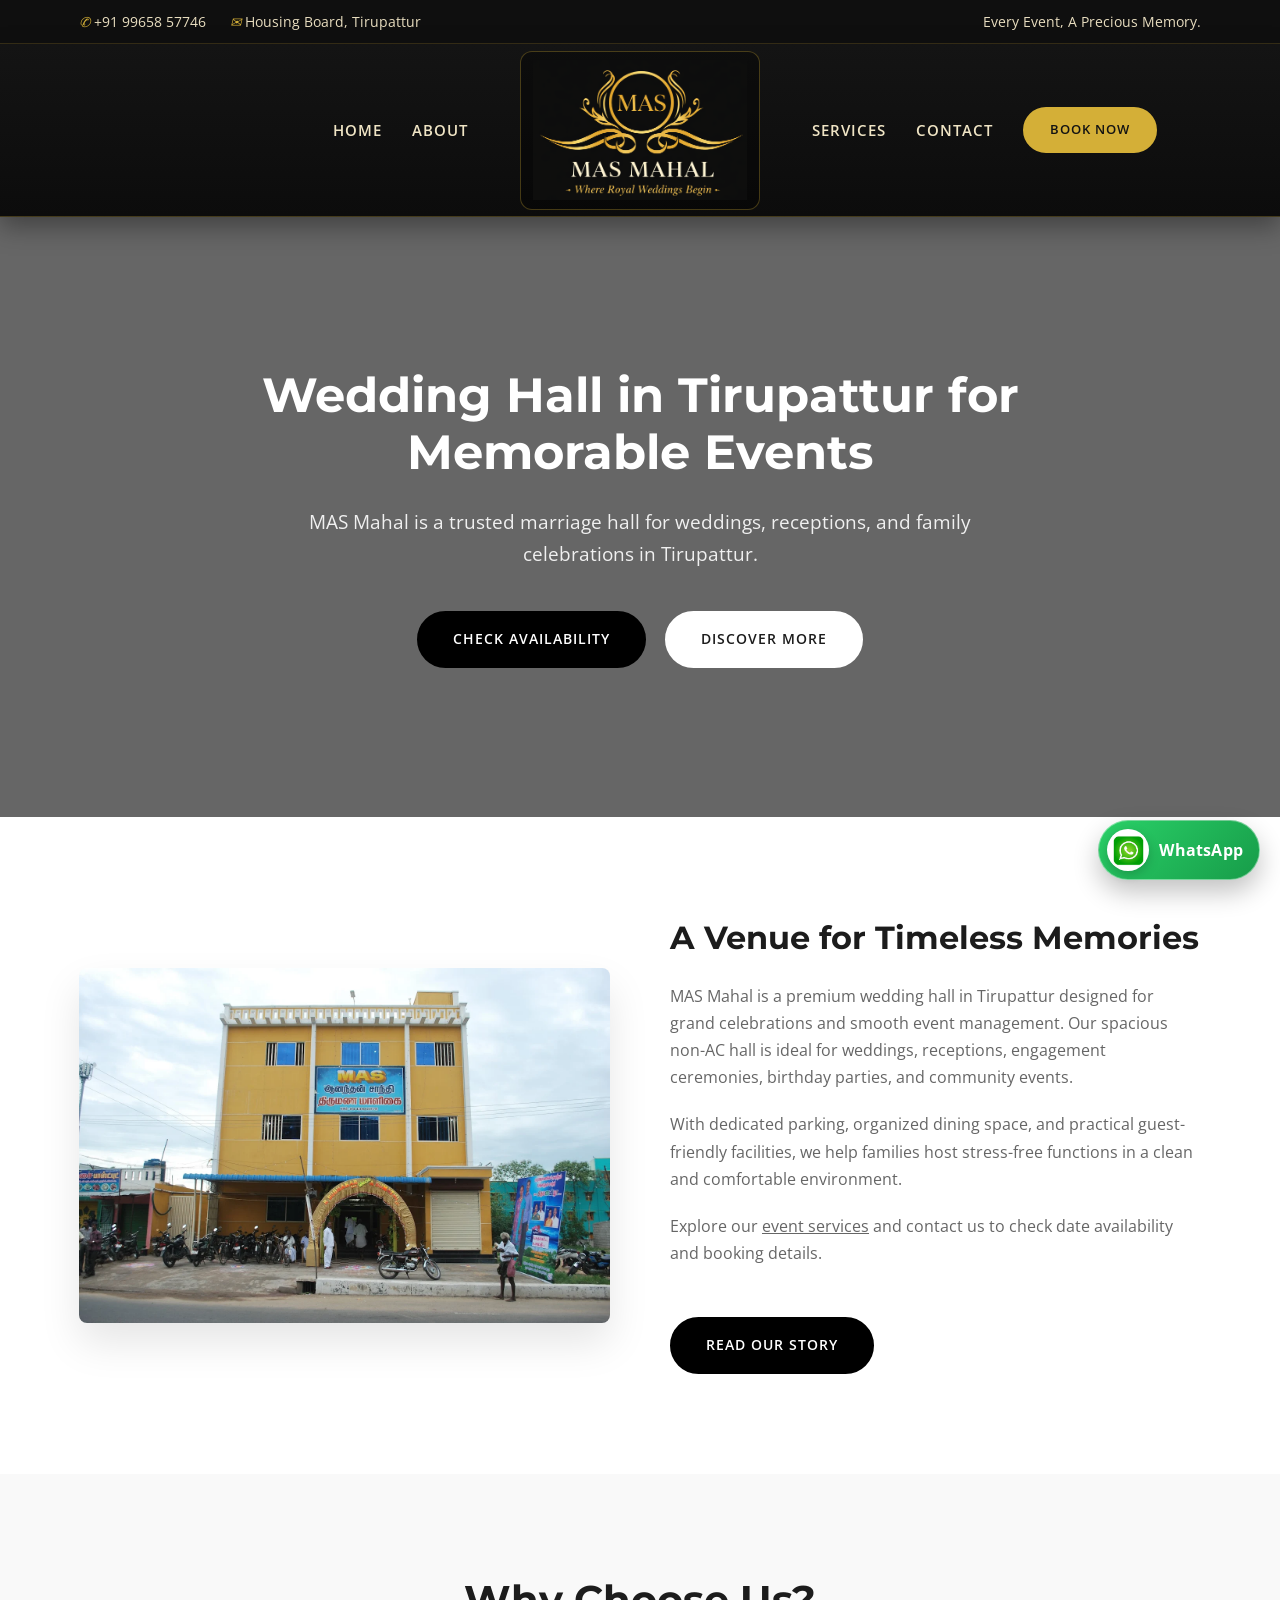
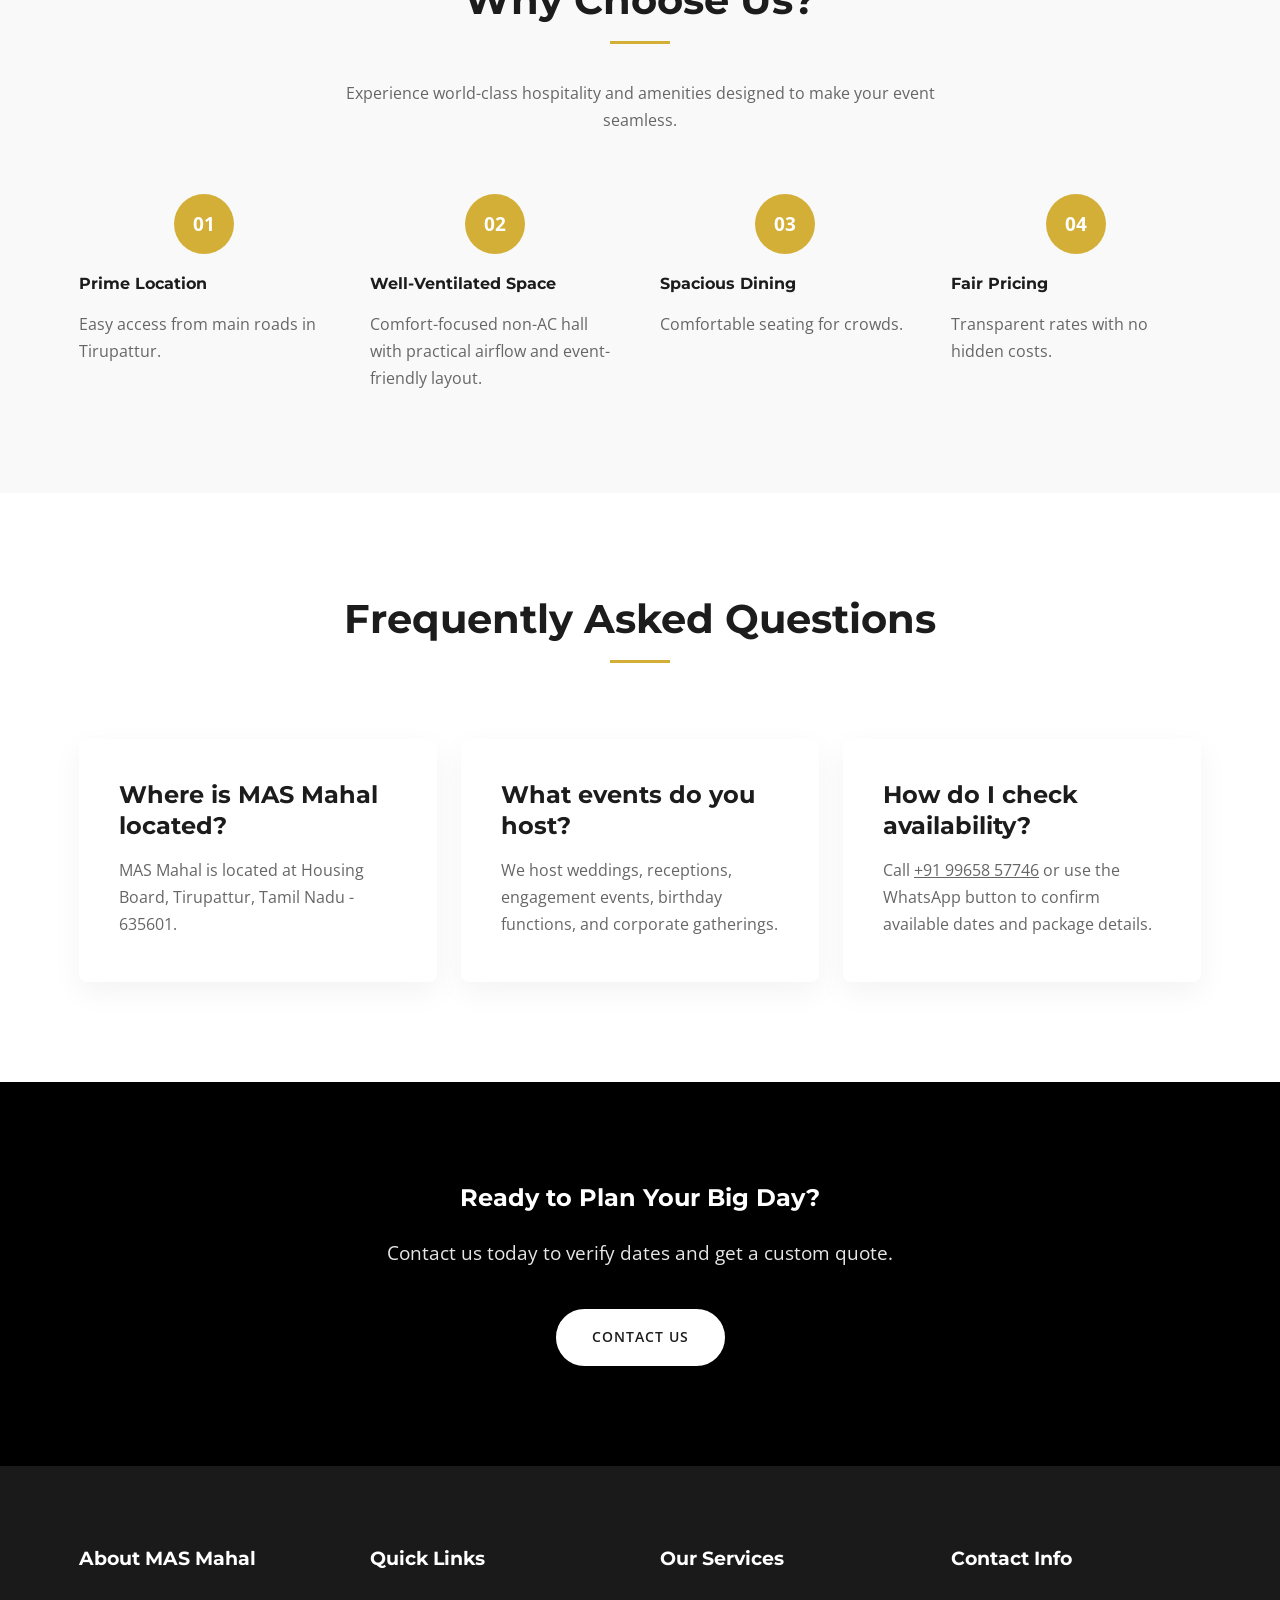
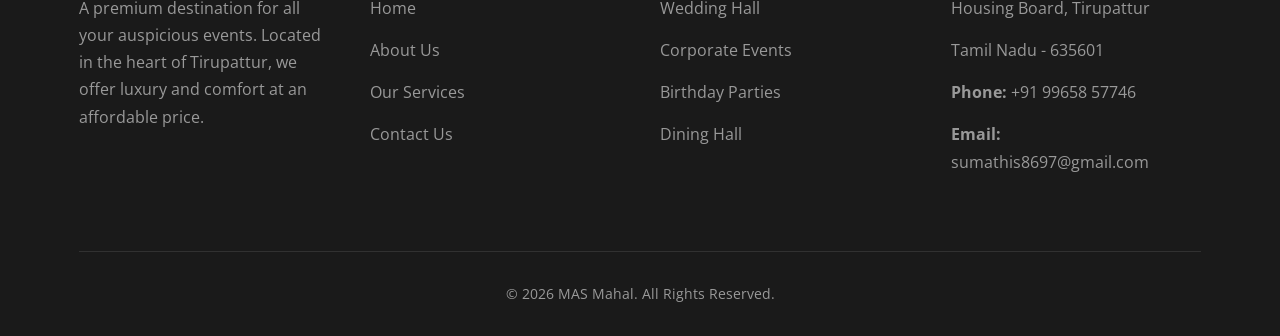
<file: index.html>
<!DOCTYPE html>
<html lang="en">

<head>
    <meta charset="UTF-8">
    <meta name="viewport" content="width=device-width, initial-scale=1.0">
        <title>Wedding Hall in Tirupattur | MAS Mahal Marriage Hall & Event Venue</title>
    <meta name="description"
        content="MAS Mahal is a spacious marriage hall and event venue in Tirupattur, Tamil Nadu for weddings, receptions, engagement ceremonies, birthday parties, and corporate events.">
    <meta name="keywords"
        content="wedding hall in Tirupattur, marriage hall Tirupattur, kalyana mandapam Tirupattur, reception hall Tirupattur, event venue Tirupattur, MAS Mahal">
    <meta name="robots" content="index, follow, max-image-preview:large">
    <meta name="googlebot" content="index, follow, max-image-preview:large">
    <meta name="author" content="MAS Mahal">
    <link rel="canonical" href="https://masmahal.co.in/">

    <meta property="og:type" content="website">
    <meta property="og:title" content="Wedding Hall in Tirupattur | MAS Mahal Marriage Hall & Event Venue">
    <meta property="og:description"
        content="Book MAS Mahal in Tirupattur for weddings, receptions, and family events with spacious hall facilities, parking, and modern dining support.">
    <meta property="og:url" content="https://masmahal.co.in/">
    <meta property="og:image" content="https://masmahal.co.in/assets/images/logo-new.png">
    <meta property="og:locale" content="en_IN">
    <meta property="og:site_name" content="MAS Mahal">

    <meta name="twitter:card" content="summary_large_image">
    <meta name="twitter:title" content="Wedding Hall in Tirupattur | MAS Mahal">
    <meta name="twitter:description"
        content="Premium marriage hall in Tirupattur for weddings, receptions, engagement events, and corporate gatherings.">
    <meta name="twitter:image" content="https://masmahal.co.in/assets/images/logo-new.png">

    <script type="application/ld+json">
        {
          "@context": "https://schema.org",
          "@graph": [
            {
              "@type": "EventVenue",
              "@id": "https://masmahal.co.in/#venue",
              "name": "MAS Mahal",
              "url": "https://masmahal.co.in/",
              "image": "https://masmahal.co.in/assets/images/logo-new.png",
              "description": "MAS Mahal is a premium wedding and event venue in Tirupattur with a spacious hall, parking, and modern guest facilities.",
              "telephone": "+91-99658-57746",
              "email": "sumathis8697@gmail.com",
              "address": {
                "@type": "PostalAddress",
                "streetAddress": "Housing Board",
                "addressLocality": "Tirupattur",
                "addressRegion": "Tamil Nadu",
                "postalCode": "635601",
                "addressCountry": "IN"
              },
              "areaServed": "Tirupattur and nearby areas"
            },
            {
              "@type": "FAQPage",
              "mainEntity": [
                {
                  "@type": "Question",
                  "name": "Where is MAS Mahal located?",
                  "acceptedAnswer": {
                    "@type": "Answer",
                    "text": "MAS Mahal is located at Housing Board, Tirupattur, Tamil Nadu - 635601."
                  }
                },
                {
                  "@type": "Question",
                  "name": "What events can be hosted at MAS Mahal?",
                  "acceptedAnswer": {
                    "@type": "Answer",
                    "text": "You can host weddings, receptions, engagement functions, birthday parties, and corporate events at MAS Mahal."
                  }
                },
                {
                  "@type": "Question",
                  "name": "How can I check date availability?",
                  "acceptedAnswer": {
                    "@type": "Answer",
                    "text": "Call +91 99658 57746 or use the WhatsApp chat option on the website to check available dates and pricing."
                  }
                }
              ]
            }
          ]
        }
    </script>
<!-- Google Fonts -->
    <link rel="preconnect" href="https://fonts.googleapis.com">
    <link rel="preconnect" href="https://fonts.gstatic.com" crossorigin>
    <link
        href="https://fonts.googleapis.com/css2?family=Inter:wght@400;500;600&family=Playfair+Display:wght@400;600;700&display=swap"
        rel="stylesheet">
    <!-- Custom CSS -->
    <link rel="stylesheet" href="assets/css/style.css">
    <style>
        /* Mobile Menu Basic Implementation */
        .mobile-menu-btn {
            display: none;
            color: var(--secondary-color);
            font-size: 1.5rem;
            cursor: pointer;
        }

        @media(max-width: 768px) {
            .mobile-menu-btn {
                display: block;
            }
        }
    </style>
</head>

<body>

    <!-- Top Bar -->
    <div class="top-bar">
        <div class="container top-bar-content">
            <div>
                <span><i style="color:var(--secondary-color)">&#9990;</i> +91 99658 57746</span>
                <span style="margin-left: 20px"><i style="color:var(--secondary-color)">&#9993;</i> Housing Board,
                    Tirupattur</span>
            </div>
            <div>
                <!-- Social Icons or Opening Hours could go here -->
                <span>Every Event, A Precious Memory.</span>
            </div>
        </div>
    </div>

    <header>
        <div class="container">
            <nav>
                <ul class="nav-links nav-left">
                    <li><a href="/">Home</a></li>
                    <li><a href="about.html">About</a></li>
                </ul>

                <div class="logo">
                    <a href="/"><img src="./assets/images/logo.png" alt="MAS Mahal logo"></a>
                </div>

                <ul class="nav-links nav-right">
                    <li><a href="services.html">Services</a></li>
                    <li><a href="contact.html">Contact</a></li>
                    <li><a href="contact.html" class="btn" style="padding: 10px 25px; font-size: 0.8rem;">Book Now</a>
                    </li>
                </ul>

                <div class="mobile-menu-btn"
                    onclick="const menu = document.querySelector('.nav-links-mobile'); menu.style.display = menu.style.display === 'flex' ? 'none' : 'flex';">
                    &#9776;
                </div>

                <ul class="nav-links-mobile">
                    <li><a href="/">Home</a></li>
                    <li><a href="about.html">About</a></li>
                    <li><a href="services.html">Services</a></li>
                    <li><a href="contact.html">Contact</a></li>
                    <li><a href="contact.html" class="btn" style="padding: 10px 25px; font-size: 0.8rem;">Book Now</a>
                    </li>
                </ul>
            </nav>
        </div>
    </header>

<!-- Hero Section -->
<section class="hero"
    style="background-image: url('https://images.unsplash.com/photo-1519167758481-83f550bb49b3?ixlib=rb-1.2.1&auto=format&fit=crop&w=1950&q=80');">
    <div class="container hero-content">
        <h1>Wedding Hall in Tirupattur for Memorable Events</h1>
        <p>MAS Mahal is a trusted marriage hall for weddings, receptions, and family celebrations in Tirupattur.</p>
        <div style="margin-top: 30px;">
            <a href="contact.html" class="btn">Check Availability</a>
            <a href="about.html" class="btn btn-secondary" style="margin-left: 15px;">Discover More</a>
        </div>
    </div>
</section>

<!-- Features / Intro -->
<section class="section">
    <div class="container">
        <div class="split-layout">
            <div class="split-image">
                <img src="assets/images/home.webp"
                    alt="MAS Mahal wedding hall interior in Tirupattur" loading="lazy">
            </div>
            <div class="split-content">
                <h2>A Venue for Timeless Memories</h2>
                <p>MAS Mahal is a premium wedding hall in Tirupattur designed for grand celebrations and smooth event
                    management. Our spacious non-AC hall is ideal for weddings, receptions, engagement ceremonies,
                    birthday parties, and community events.</p>
                <p>With dedicated parking, organized dining space, and practical guest-friendly facilities, we help
                    families host stress-free functions in a clean and comfortable environment.</p>
                <p>Explore our <a href="services.html" style="text-decoration: underline;">event services</a> and
                    contact us to check date availability and booking details.</p>
                <a href="about.html" class="btn" style="margin-top: 30px; display: inline-block;">Read Our Story</a>
            </div>
        </div>
    </div>
</section>

<!-- Services Preview -->
<section class="section bg-light">
    <div class="container">
        <div class="section-title">
            <h2>Why Choose Us?</h2>
            <p style="max-width: 600px; margin: 20px auto 0;">Experience world-class hospitality and amenities designed
                to make your event seamless.</p>
        </div>

                <div style="display: grid; grid-template-columns: repeat(auto-fit, minmax(250px, 1fr)); gap: 40px;">
            <div>
                <div
                    style="width: 60px; height: 60px; background: var(--secondary-color); border-radius: 50%; display:flex; align-items:center; justify-content:center; margin: 0 auto 20px; color: white; font-weight: bold; font-size: 1.2rem;">
                    01</div>
                <h4>Prime Location</h4>
                <p>Easy access from main roads in Tirupattur.</p>
            </div>
            <div>
                <div
                    style="width: 60px; height: 60px; background: var(--secondary-color); border-radius: 50%; display:flex; align-items:center; justify-content:center; margin: 0 auto 20px; color: white; font-weight: bold; font-size: 1.2rem;">
                    02</div>
                <h4>Well-Ventilated Space</h4>
                <p>Comfort-focused non-AC hall with practical airflow and event-friendly layout.</p>
            </div>
            <div>
                <div
                    style="width: 60px; height: 60px; background: var(--secondary-color); border-radius: 50%; display:flex; align-items:center; justify-content:center; margin: 0 auto 20px; color: white; font-weight: bold; font-size: 1.2rem;">
                    03</div>
                <h4>Spacious Dining</h4>
                <p>Comfortable seating for crowds.</p>
            </div>
            <div>
                <div
                    style="width: 60px; height: 60px; background: var(--secondary-color); border-radius: 50%; display:flex; align-items:center; justify-content:center; margin: 0 auto 20px; color: white; font-weight: bold; font-size: 1.2rem;">
                    04</div>
                <h4>Fair Pricing</h4>
                <p>Transparent rates with no hidden costs.</p>
            </div>
        </div>

  <!--       <div style="display: grid; grid-template-columns: repeat(auto-fit, minmax(300px, 1fr)); gap: 30px;">
            
            <div class="service-card">
                <div class="service-icon">&#127807;</div>
                <h3>Spacious Non-AC Hall</h3>
                <p>Host your events in our roomy, well-ventilated non-AC hall with a comfortable and airy environment
                    for all types of gatherings.</p>
            </div>
            
            <div class="service-card">
                <div class="service-icon">&#128663;</div>
                <h3>Ample Parking</h3>
                <p>Spacious dedicated parking area for cars and two-wheelers to ensure a hassle-free experience for your
                    guests.</p>
            </div>
             
            <div class="service-card">
                <div class="service-icon">&#127869;</div>
                <h3>Modern Dining</h3>
                <p>Hygienic and well-planned dining hall to serve your guests with delicious food in a clean
                    environment.</p>
            </div>
        </div> -->
    </div>
</section>

<section class="section">
    <div class="container">
        <div class="section-title">
            <h2>Frequently Asked Questions</h2>
        </div>
        <div style="display: grid; grid-template-columns: repeat(auto-fit, minmax(280px, 1fr)); gap: 24px;">
            <div class="service-card">
                <h3>Where is MAS Mahal located?</h3>
                <p>MAS Mahal is located at Housing Board, Tirupattur, Tamil Nadu - 635601.</p>
            </div>
            <div class="service-card">
                <h3>What events do you host?</h3>
                <p>We host weddings, receptions, engagement events, birthday functions, and corporate gatherings.</p>
            </div>
            <div class="service-card">
                <h3>How do I check availability?</h3>
                <p>Call <a href="tel:+919965857746" style="text-decoration: underline;">+91 99658 57746</a> or use the
                    WhatsApp button to confirm available dates and package details.</p>
            </div>
        </div>
    </div>
</section>

<!-- CTA -->
<section class="section" style="background-color: var(--primary-color); color: var(--white); text-align: center;">
    <div class="container">
        <h2 style="color: var(--white); margin-bottom: 1.5rem;">Ready to Plan Your Big Day?</h2>
        <p style="font-size: 1.2rem; margin-bottom: 2.5rem; opacity: 0.9;">Contact us today to verify dates and get a
            custom quote.</p>
        <a href="contact.html" class="btn btn-secondary">Contact Us</a>
    </div>
</section>

<footer>
    <div class="container">
        <div class="footer-grid">
            <div class="footer-col">
                <h3>About MAS Mahal</h3>
                <p>A premium destination for all your auspicious events. Located in the heart of Tirupattur, we offer
                    luxury and comfort at an affordable price.</p>
            </div>
            <div class="footer-col">
                <h3>Quick Links</h3>
                <ul>
                    <li><a href="/">Home</a></li>
                    <li><a href="about.html">About Us</a></li>
                    <li><a href="services.html">Our Services</a></li>
                    <li><a href="contact.html">Contact Us</a></li>
                </ul>
            </div>
            <div class="footer-col">
                <h3>Our Services</h3>
                <ul>
                    <li><a href="services.html">Wedding Hall</a></li>
                    <li><a href="services.html">Corporate Events</a></li>
                    <li><a href="services.html">Birthday Parties</a></li>
                    <li><a href="services.html">Dining Hall</a></li>
                </ul>
            </div>
            <div class="footer-col">
                <h3>Contact Info</h3>
                <ul>
                    <li>Housing Board, Tirupattur</li>
                    <li>Tamil Nadu - 635601</li>
                    <li><strong>Phone:</strong> +91 99658 57746</li>
                    <li><strong>Email:</strong> <a href="mailto:sumathis8697@gmail.com">sumathis8697@gmail.com</a></li>
                </ul>
            </div>
        </div>
        <div class="copyright">
            <p>&copy; <span id="current-year"></span> MAS Mahal. All Rights Reserved.</p>
        </div>
    </div>
</footer>

<a class="whatsapp-float" href="https://wa.me/919965857746?text=Hi%20MAS%20Mahal%2C%20I%20want%20to%20check%20hall%20availability."
    target="_blank" rel="noopener noreferrer" aria-label="Chat with MAS Mahal on WhatsApp">
    <span class="whatsapp-float-icon" aria-hidden="true">
        <img src="assets/images/whatsapp.jpg" alt="WhatsApp icon">
    </span>
    <span class="whatsapp-float-label">WhatsApp</span>
</a>

    <script>document.getElementById('current-year').textContent = new Date().getFullYear();</script>

</body>

</html>
</file>
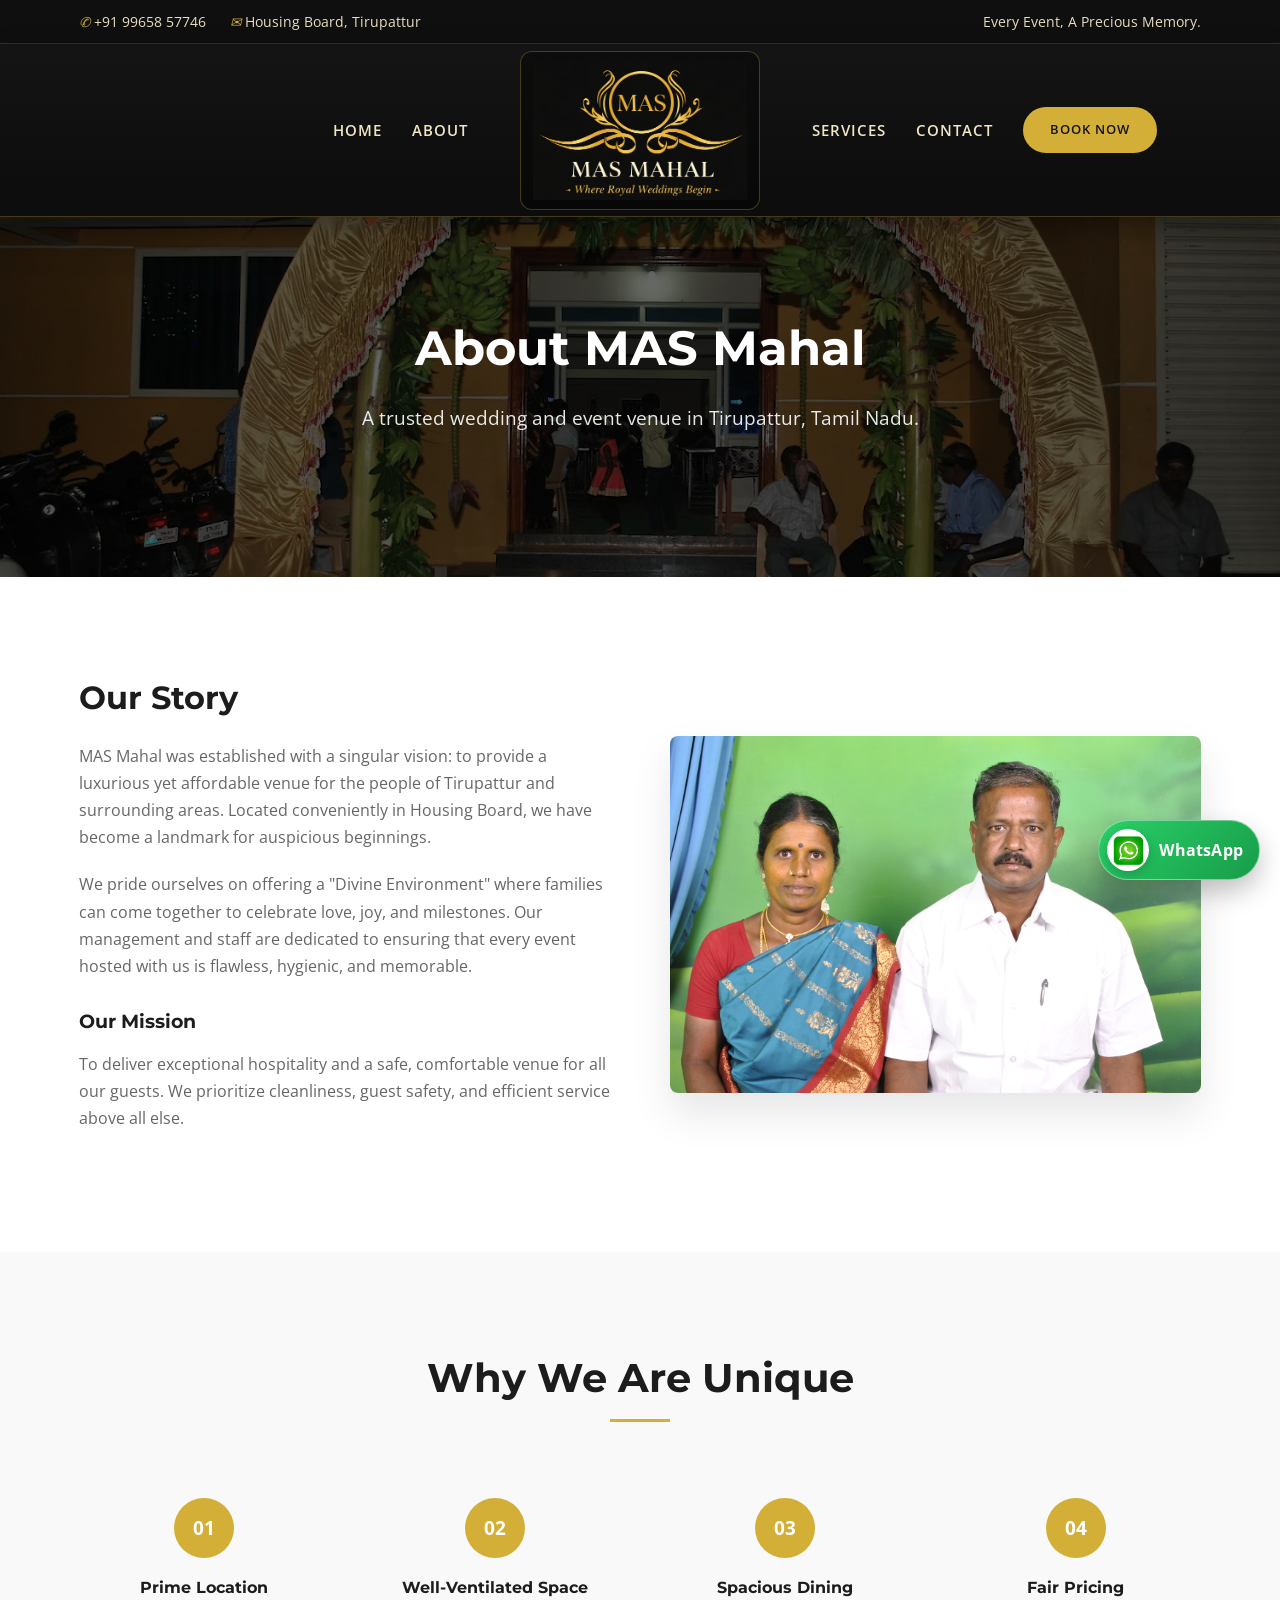
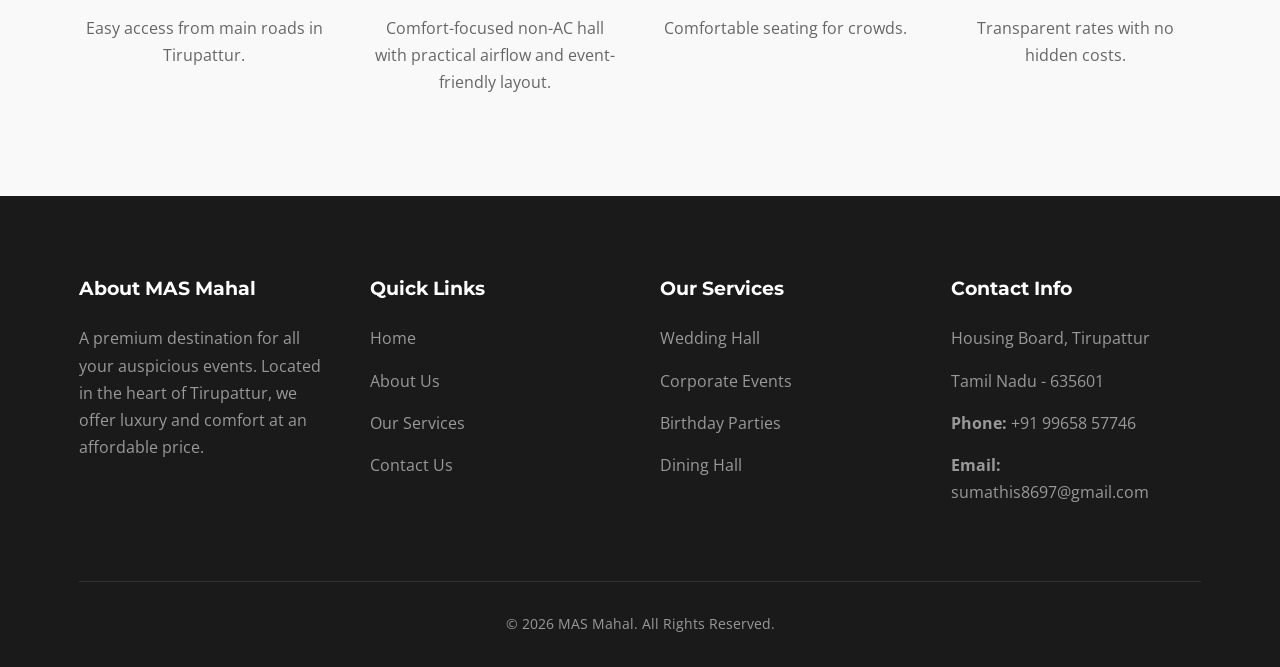
<file: about.html>
<!DOCTYPE html>
<html lang="en">

<head>
    <meta charset="UTF-8">
    <meta name="viewport" content="width=device-width, initial-scale=1.0">
        <title>About MAS Mahal | Wedding and Event Venue in Tirupattur</title>
    <meta name="description"
        content="Learn about MAS Mahal, a trusted wedding and event venue in Tirupattur known for spacious halls, practical facilities, and reliable service for family celebrations.">
    <meta name="robots" content="index, follow, max-image-preview:large">
    <meta name="googlebot" content="index, follow, max-image-preview:large">
    <link rel="canonical" href="https://masmahal.co.in/about.html">

    <meta property="og:type" content="website">
    <meta property="og:title" content="About MAS Mahal | Wedding and Event Venue in Tirupattur">
    <meta property="og:description"
        content="Read the story of MAS Mahal and why families across Tirupattur choose us for weddings, receptions, and community events.">
    <meta property="og:url" content="https://masmahal.co.in/about.html">
    <meta property="og:image" content="https://masmahal.co.in/assets/images/logo-new.png">
    <meta property="og:locale" content="en_IN">
    <meta property="og:site_name" content="MAS Mahal">

    <meta name="twitter:card" content="summary_large_image">
    <meta name="twitter:title" content="About MAS Mahal | Tirupattur Wedding Hall">
    <meta name="twitter:description"
        content="Discover MAS Mahal's mission, facilities, and commitment to hosting memorable events in Tirupattur.">
    <meta name="twitter:image" content="https://masmahal.co.in/assets/images/logo-new.png">

    <script type="application/ld+json">
        {
          "@context": "https://schema.org",
          "@type": "AboutPage",
          "name": "About MAS Mahal",
          "url": "https://masmahal.co.in/about.html",
          "description": "About MAS Mahal, a wedding and event venue in Tirupattur, Tamil Nadu."
        }
    </script>

    <!-- Google Fonts -->
    <link rel="preconnect" href="https://fonts.googleapis.com">
    <link rel="preconnect" href="https://fonts.gstatic.com" crossorigin>
    <link
        href="https://fonts.googleapis.com/css2?family=Inter:wght@400;500;600&family=Playfair+Display:wght@400;600;700&display=swap"
        rel="stylesheet">
    <!-- Custom CSS -->
    <link rel="stylesheet" href="assets/css/style.css">
    <style>
        /* Mobile Menu Basic Implementation */
        .mobile-menu-btn {
            display: none;
            color: var(--secondary-color);
            font-size: 1.5rem;
            cursor: pointer;
        }

        @media(max-width: 768px) {
            .mobile-menu-btn {
                display: block;
            }
        }
    </style>
</head>

<body>

    <!-- Top Bar -->
    <div class="top-bar">
        <div class="container top-bar-content">
            <div>
                <span><i style="color:var(--secondary-color)">&#9990;</i> +91 99658 57746</span>
                <span style="margin-left: 20px"><i style="color:var(--secondary-color)">&#9993;</i> Housing Board,
                    Tirupattur</span>
            </div>
            <div>
                <!-- Social Icons or Opening Hours could go here -->
                <span>Every Event, A Precious Memory.</span>
            </div>
        </div>
    </div>

    <header>
        <div class="container">
            <nav>
                <ul class="nav-links nav-left">
                    <li><a href="/">Home</a></li>
                    <li><a href="about.html">About</a></li>
                </ul>

                <div class="logo">
                    <a href="/"><img src="./assets/images/logo.png" alt="MAS Mahal logo"></a>
                </div>

                <ul class="nav-links nav-right">
                    <li><a href="services.html">Services</a></li>
                    <li><a href="contact.html">Contact</a></li>
                    <li><a href="contact.html" class="btn" style="padding: 10px 25px; font-size: 0.8rem;">Book Now</a>
                    </li>
                </ul>

                <div class="mobile-menu-btn"
                    onclick="const menu = document.querySelector('.nav-links-mobile'); menu.style.display = menu.style.display === 'flex' ? 'none' : 'flex';">
                    &#9776;
                </div>

                <ul class="nav-links-mobile">
                    <li><a href="/">Home</a></li>
                    <li><a href="about.html">About</a></li>
                    <li><a href="services.html">Services</a></li>
                    <li><a href="contact.html">Contact</a></li>
                    <li><a href="contact.html" class="btn" style="padding: 10px 25px; font-size: 0.8rem;">Book Now</a>
                    </li>
                </ul>
            </nav>
        </div>
    </header>

<!-- Page Header (Smaller Hero) -->
<section class="hero"
    style="min-height: 150px; background-image: url('assets/images/design.webp');">
    <div class="container hero-content">
        <h1>About MAS Mahal</h1>
        <p>A trusted wedding and event venue in Tirupattur, Tamil Nadu.</p>
    </div>
</section>

<!-- Story Section -->
<section class="section">
    <div class="container">
        <div class="split-layout">
            <div class="split-content">
                <h2>Our Story</h2>
                <p>MAS Mahal was established with a singular vision: to provide a luxurious yet affordable venue for the
                    people of Tirupattur and surrounding areas. Located conveniently in Housing Board, we have become a
                    landmark for auspicious beginnings.</p>
                <p>We pride ourselves on offering a "Divine Environment" where families can come together to celebrate
                    love, joy, and milestones. Our management and staff are dedicated to ensuring that every event
                    hosted with us is flawless, hygienic, and memorable.</p>

                <h3 style="margin-top: 30px;">Our Mission</h3>
                <p>To deliver exceptional hospitality and a safe, comfortable venue for all our guests. We prioritize
                    cleanliness, guest safety, and efficient service above all else.</p>
            </div>
            <div class="split-image">
                <img src="assets/images/mas.JPG" alt="MAS Mahal event venue exterior view in Tirupattur" loading="lazy">
            </div>
        </div>
    </div>
</section>

<!-- Values / Unique Points -->
<section class="section bg-light">
    <div class="container text-center">
        <div class="section-title">
            <h2>Why We Are Unique</h2>
        </div>
        <div style="display: grid; grid-template-columns: repeat(auto-fit, minmax(250px, 1fr)); gap: 40px;">
            <div>
                <div
                    style="width: 60px; height: 60px; background: var(--secondary-color); border-radius: 50%; display:flex; align-items:center; justify-content:center; margin: 0 auto 20px; color: white; font-weight: bold; font-size: 1.2rem;">
                    01</div>
                <h4>Prime Location</h4>
                <p>Easy access from main roads in Tirupattur.</p>
            </div>
            <div>
                <div
                    style="width: 60px; height: 60px; background: var(--secondary-color); border-radius: 50%; display:flex; align-items:center; justify-content:center; margin: 0 auto 20px; color: white; font-weight: bold; font-size: 1.2rem;">
                    02</div>
                <h4>Well-Ventilated Space</h4>
                <p>Comfort-focused non-AC hall with practical airflow and event-friendly layout.</p>
            </div>
            <div>
                <div
                    style="width: 60px; height: 60px; background: var(--secondary-color); border-radius: 50%; display:flex; align-items:center; justify-content:center; margin: 0 auto 20px; color: white; font-weight: bold; font-size: 1.2rem;">
                    03</div>
                <h4>Spacious Dining</h4>
                <p>Comfortable seating for crowds.</p>
            </div>
            <div>
                <div
                    style="width: 60px; height: 60px; background: var(--secondary-color); border-radius: 50%; display:flex; align-items:center; justify-content:center; margin: 0 auto 20px; color: white; font-weight: bold; font-size: 1.2rem;">
                    04</div>
                <h4>Fair Pricing</h4>
                <p>Transparent rates with no hidden costs.</p>
            </div>
        </div>
    </div>
</section>

<footer>
    <div class="container">
        <div class="footer-grid">
            <div class="footer-col">
                <h3>About MAS Mahal</h3>
                <p>A premium destination for all your auspicious events. Located in the heart of Tirupattur, we offer
                    luxury and comfort at an affordable price.</p>
            </div>
            <div class="footer-col">
                <h3>Quick Links</h3>
                <ul>
                    <li><a href="/">Home</a></li>
                    <li><a href="about.html">About Us</a></li>
                    <li><a href="services.html">Our Services</a></li>
                    <li><a href="contact.html">Contact Us</a></li>
                </ul>
            </div>
            <div class="footer-col">
                <h3>Our Services</h3>
                <ul>
                    <li><a href="services.html">Wedding Hall</a></li>
                    <li><a href="services.html">Corporate Events</a></li>
                    <li><a href="services.html">Birthday Parties</a></li>
                    <li><a href="services.html">Dining Hall</a></li>
                </ul>
            </div>
            <div class="footer-col">
                <h3>Contact Info</h3>
                <ul>
                    <li>Housing Board, Tirupattur</li>
                    <li>Tamil Nadu - 635601</li>
                    <li><strong>Phone:</strong> +91 99658 57746</li>
                    <li><strong>Email:</strong> <a href="mailto:sumathis8697@gmail.com">sumathis8697@gmail.com</a></li>
                </ul>
            </div>
        </div>
        <div class="copyright">
            <p>&copy; <span id="current-year"></span> MAS Mahal. All Rights Reserved.</p>
        </div>
    </div>
</footer>

<a class="whatsapp-float" href="https://wa.me/919965857746?text=Hi%20MAS%20Mahal%2C%20I%20want%20to%20check%20hall%20availability."
    target="_blank" rel="noopener noreferrer" aria-label="Chat with MAS Mahal on WhatsApp">
    <span class="whatsapp-float-icon" aria-hidden="true">
        <img src="assets/images/whatsapp.jpg" alt="WhatsApp icon">
    </span>
    <span class="whatsapp-float-label">WhatsApp</span>
</a>

    <script>document.getElementById('current-year').textContent = new Date().getFullYear();</script>

</body>

</html>
</file>
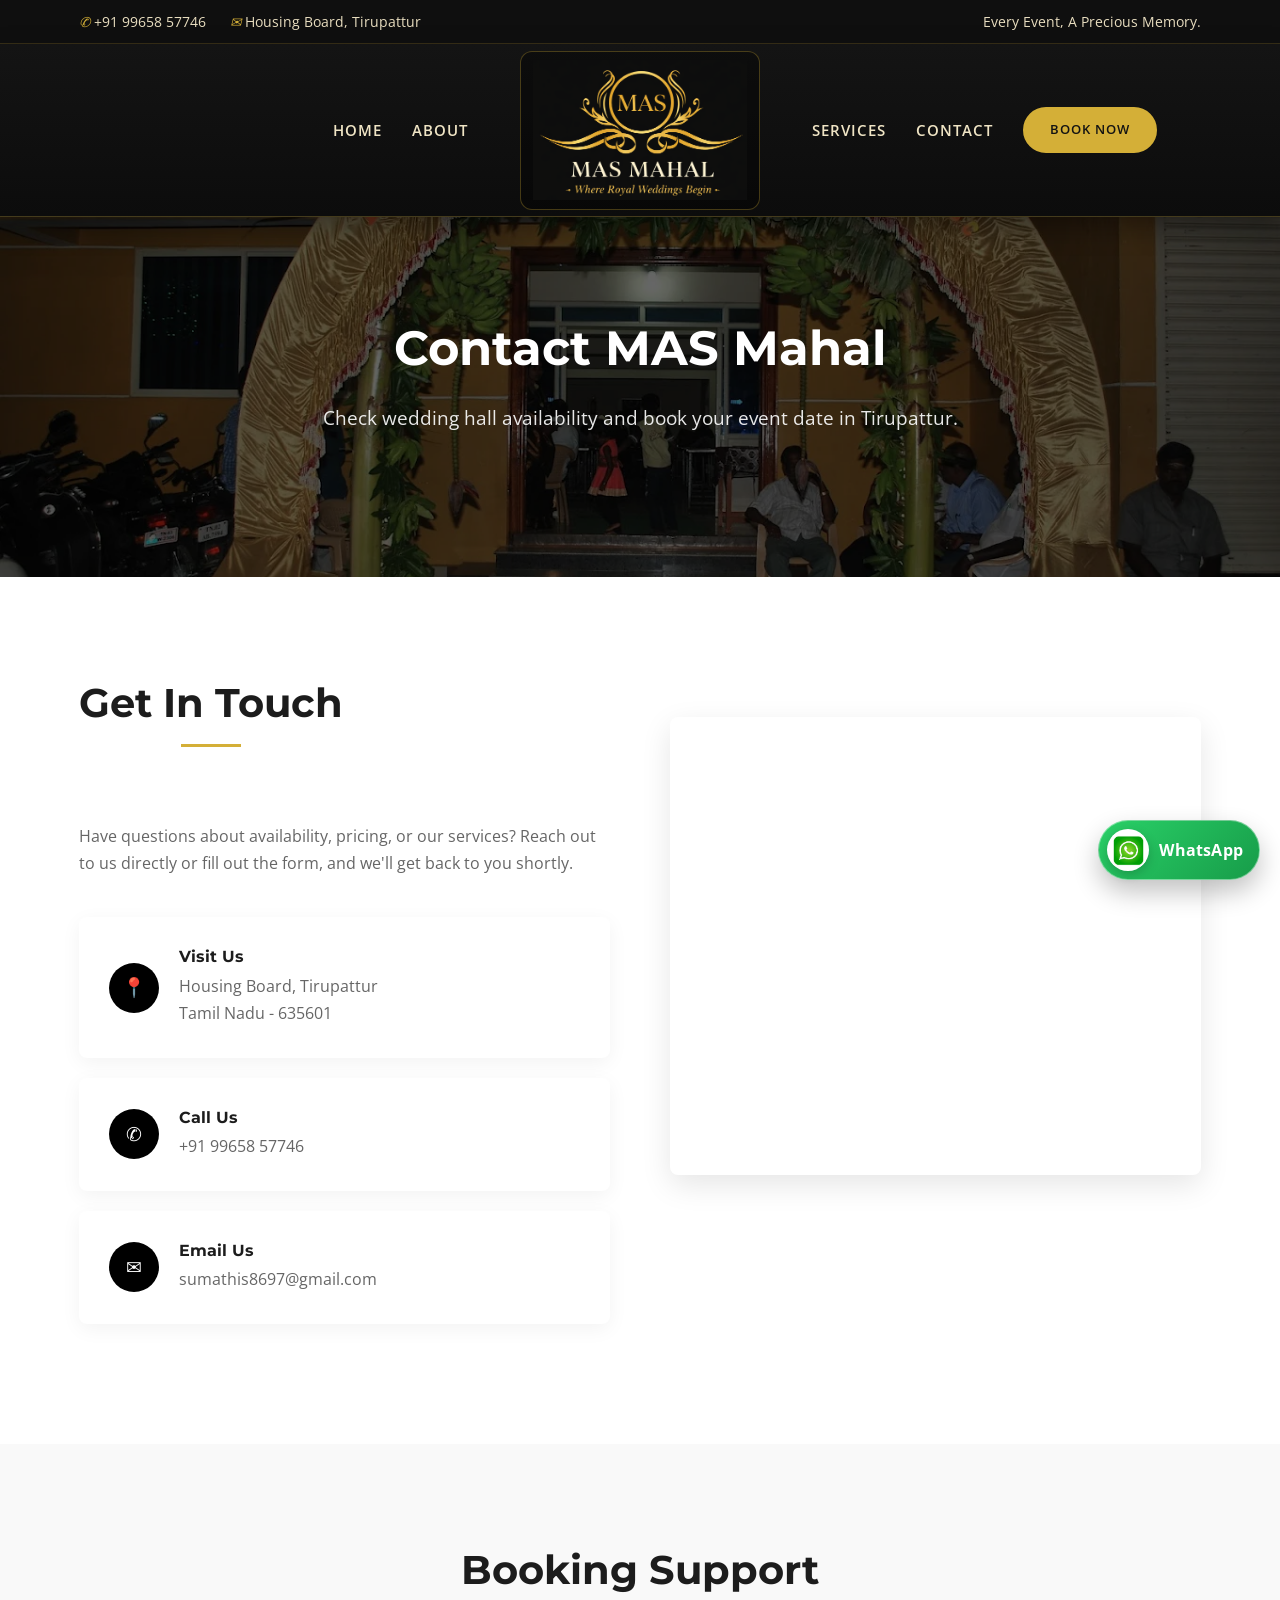
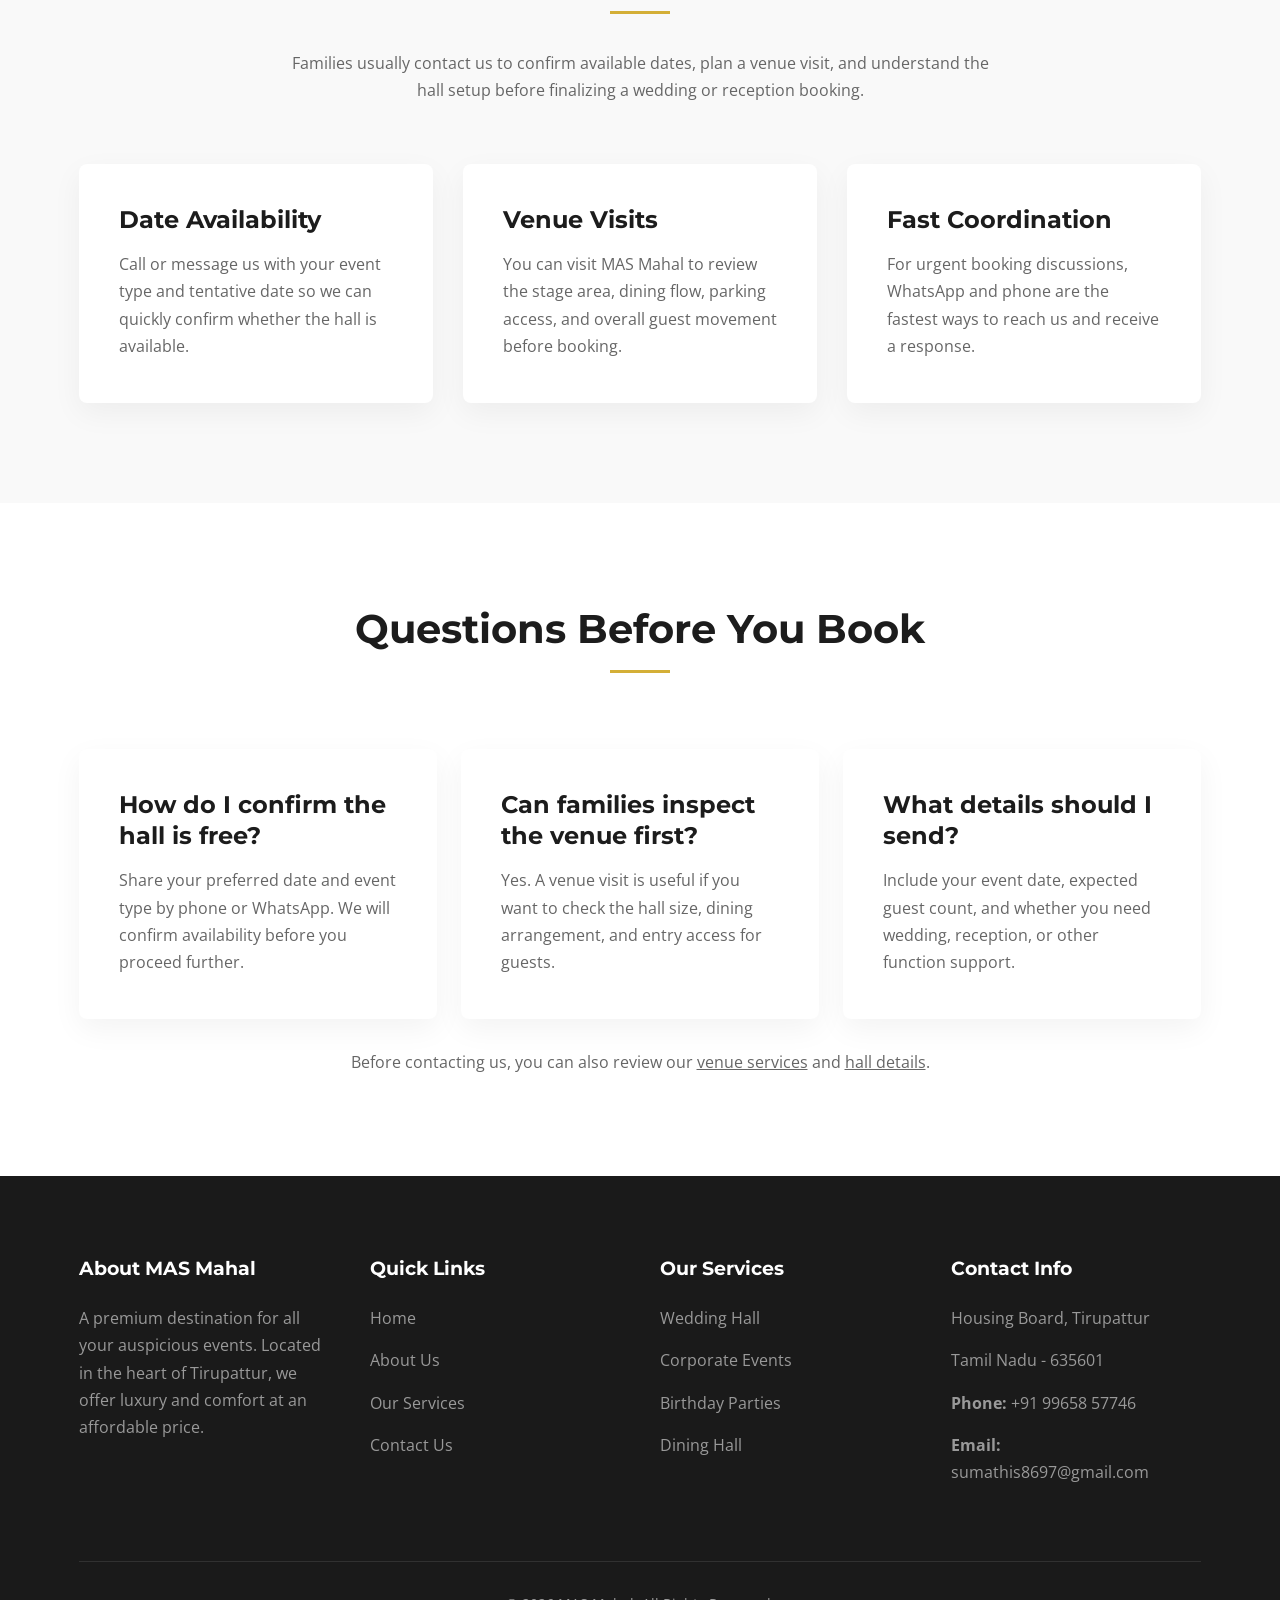
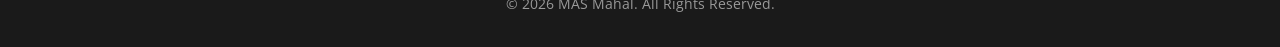
<file: contact.html>
<!DOCTYPE html>
<html lang="en">

<head>
    <meta charset="UTF-8">
    <meta name="viewport" content="width=device-width, initial-scale=1.0">
        <title>Contact MAS Mahal | Wedding Hall Booking in Tirupattur</title>
    <meta name="description"
        content="Contact MAS Mahal in Tirupattur for wedding hall bookings, event date availability, and pricing details. Call or WhatsApp us for quick assistance.">
    <meta name="robots" content="index, follow, max-image-preview:large">
    <meta name="googlebot" content="index, follow, max-image-preview:large">
    <link rel="canonical" href="https://masmahal.co.in/contact.html">

    <meta property="og:type" content="website">
    <meta property="og:title" content="Contact MAS Mahal | Wedding Hall Booking in Tirupattur">
    <meta property="og:description"
        content="Get in touch with MAS Mahal for wedding and event venue bookings in Tirupattur, Tamil Nadu.">
    <meta property="og:url" content="https://masmahal.co.in/contact.html">
    <meta property="og:image" content="https://masmahal.co.in/assets/images/logo-new.png">
    <meta property="og:locale" content="en_IN">
    <meta property="og:site_name" content="MAS Mahal">

    <meta name="twitter:card" content="summary_large_image">
    <meta name="twitter:title" content="Contact MAS Mahal | Tirupattur Event Hall">
    <meta name="twitter:description"
        content="Call +91 99658 57746 or message us on WhatsApp to check hall availability and book your event date.">
    <meta name="twitter:image" content="https://masmahal.co.in/assets/images/logo-new.png">

    <script type="application/ld+json">
        {
          "@context": "https://schema.org",
          "@graph": [
            {
              "@type": "ContactPage",
              "@id": "https://masmahal.co.in/contact.html#webpage",
              "url": "https://masmahal.co.in/contact.html",
              "name": "Contact MAS Mahal",
              "description": "Contact and booking page for MAS Mahal in Tirupattur.",
              "about": {
                "@id": "https://masmahal.co.in/#venue"
              }
            },
            {
              "@type": "EventVenue",
              "@id": "https://masmahal.co.in/#venue",
              "name": "MAS Mahal",
              "url": "https://masmahal.co.in/",
              "telephone": "+91-99658-57746",
              "email": "sumathis8697@gmail.com",
              "address": {
                "@type": "PostalAddress",
                "streetAddress": "Housing Board",
                "addressLocality": "Tirupattur",
                "addressRegion": "Tamil Nadu",
                "postalCode": "635601",
                "addressCountry": "IN"
              },
              "contactPoint": {
                "@type": "ContactPoint",
                "contactType": "customer support",
                "telephone": "+91-99658-57746",
                "email": "sumathis8697@gmail.com",
                "areaServed": "Tirupattur",
                "availableLanguage": [
                  "English",
                  "Tamil"
                ]
              }
            },
            {
              "@type": "BreadcrumbList",
              "itemListElement": [
                {
                  "@type": "ListItem",
                  "position": 1,
                  "name": "Home",
                  "item": "https://masmahal.co.in/"
                },
                {
                  "@type": "ListItem",
                  "position": 2,
                  "name": "Contact",
                  "item": "https://masmahal.co.in/contact.html"
                }
              ]
            }
          ]
        }
    </script>

    <!-- Google Fonts -->
    <link rel="preconnect" href="https://fonts.googleapis.com">
    <link rel="preconnect" href="https://fonts.gstatic.com" crossorigin>
    <link
        href="https://fonts.googleapis.com/css2?family=Inter:wght@400;500;600&family=Playfair+Display:wght@400;600;700&display=swap"
        rel="stylesheet">
    <!-- Custom CSS -->
    <link rel="stylesheet" href="assets/css/style.css">
    <style>
        /* Mobile Menu Basic Implementation */
        .mobile-menu-btn {
            display: none;
            color: var(--secondary-color);
            font-size: 1.5rem;
            cursor: pointer;
        }

        @media(max-width: 768px) {
            .mobile-menu-btn {
                display: block;
            }
        }
    </style>
</head>

<body>

    <!-- Top Bar -->
    <div class="top-bar">
        <div class="container top-bar-content">
            <div>
                <span><i style="color:var(--secondary-color)">&#9990;</i> +91 99658 57746</span>
                <span style="margin-left: 20px"><i style="color:var(--secondary-color)">&#9993;</i> Housing Board,
                    Tirupattur</span>
            </div>
            <div>
                <!-- Social Icons or Opening Hours could go here -->
                <span>Every Event, A Precious Memory.</span>
            </div>
        </div>
    </div>

    <header>
        <div class="container">
            <nav>
                <ul class="nav-links nav-left">
                    <li><a href="/">Home</a></li>
                    <li><a href="about.html">About</a></li>
                </ul>

                <div class="logo">
                    <a href="/"><img src="./assets/images/logo.png" alt="MAS Mahal logo"></a>
                </div>

                <ul class="nav-links nav-right">
                    <li><a href="services.html">Services</a></li>
                    <li><a href="contact.html">Contact</a></li>
                    <li><a href="contact.html" class="btn" style="padding: 10px 25px; font-size: 0.8rem;">Book Now</a>
                    </li>
                </ul>

                <div class="mobile-menu-btn"
                    onclick="const menu = document.querySelector('.nav-links-mobile'); menu.style.display = menu.style.display === 'flex' ? 'none' : 'flex';">
                    &#9776;
                </div>

                <ul class="nav-links-mobile">
                    <li><a href="/">Home</a></li>
                    <li><a href="about.html">About</a></li>
                    <li><a href="services.html">Services</a></li>
                    <li><a href="contact.html">Contact</a></li>
                    <li><a href="contact.html" class="btn" style="padding: 10px 25px; font-size: 0.8rem;">Book Now</a>
                    </li>
                </ul>
            </nav>
        </div>
    </header>

<!-- Page Header -->
<section class="hero"
    style="min-height: 150px; background-image: url('assets/images/design.webp');">
    <div class="container hero-content">
        <h1>Contact MAS Mahal</h1>
        <p>Check wedding hall availability and book your event date in Tirupattur.</p>
    </div>
</section>

<!-- Contact Section -->
<section class="section">
    <div class="container">
        <div class="split-layout" style="align-items: flex-start;">

            <!-- Info Side -->
            <div>
                <div class="section-title" style="text-align: left;">
                    <h2>Get In Touch</h2>
                </div>
                <p style="margin-bottom: 40px;">Have questions about availability, pricing, or our services? Reach out
                    to us directly or fill out the form, and we'll get back to you shortly.</p>

                <div class="contact-box">
                    <div class="contact-icon">&#128205;</div>
                    <div>
                        <h4 style="margin-bottom: 5px;">Visit Us</h4>
                        <p>Housing Board, Tirupattur<br>Tamil Nadu - 635601</p>
                    </div>
                </div>

                <div class="contact-box">
                    <div class="contact-icon">&#9990;</div>
                    <div>
                        <h4 style="margin-bottom: 5px;">Call Us</h4>
                        <p><a href="tel:+919965857746">+91 99658 57746</a></p>
                    </div>
                </div>

                <div class="contact-box">
                    <div class="contact-icon">&#9993;</div>
                    <div>
                        <h4 style="margin-bottom: 5px;">Email Us</h4>
                        <p><a href="mailto:sumathis8697@gmail.com">sumathis8697@gmail.com</a></p>
                    </div>
                </div>

                <!-- Google Map -->
               <!--  <div
                    style="margin-top: 40px; border-radius: 8px; overflow: hidden; box-shadow: 0 10px 30px rgba(0,0,0,0.1);">
                    <iframe
                        src="https://www.google.com/maps/embed?pb=!1m18!1m12!1m3!1d3900.267675276364!2d78.567!3d12.347!2m3!1f0!2f0!3f0!3m2!1i1024!2i768!4f13.1!3m3!1m2!1s0x3bada2a8e8e8e8e9%3A0x6e6e6e6e6e6e6e6e!2sTirupattur%2C%20Tamil%20Nadu!5e0!3m2!1sen!2sin!4v1625633000000!5m2!1sen!2sin"
                        width="100%" height="300" style="border:0;" allowfullscreen="" loading="lazy"
                        title="MAS Mahal location map in Tirupattur"></iframe>
                </div> -->
            </div>

           

                 <div
                    style="margin-top: 40px; border-radius: 8px; overflow: hidden; box-shadow: 0 10px 30px rgba(0,0,0,0.1);">

                    <iframe src="https://www.google.com/maps/embed?pb=!1m18!1m12!1m3!1d3895.5704695427544!2d78.5522486!3d12.4783004!2m3!1f0!2f0!3f0!3m2!1i1024!2i768!4f13.1!3m3!1m2!1s0x3bac5359e4e7a5bf%3A0x9c961cd4b36de037!2sMAS%20Mahal!5e0!3m2!1sen!2sin!4v1772621155888!5m2!1sen!2sin"  width="100%" height="450" style="border:0;" allowfullscreen="" loading="lazy"
                        title="MAS Mahal location map in Tirupattur"></iframe>


                    
                </div>

           

            <!-- Form Side -->
           <!--  <div style="background: var(--bg-light); padding: 40px; border-radius: 8px;">
                <h3 style="margin-bottom: 30px;">Send a Message</h3>
                <form action="#" method="post">
                    <div>
                        <label for="name"
                            style="font-weight: 600; font-size: 0.9rem; margin-bottom: 8px; display: block;">Your
                            Name</label>
                        <input type="text" id="name" name="name" placeholder="John Doe" required>
                    </div>
                    <div>
                        <label for="email"
                            style="font-weight: 600; font-size: 0.9rem; margin-bottom: 8px; display: block;">Your
                            Email</label>
                        <input type="email" id="email" name="email" placeholder="john@example.com" required>
                    </div>
                    <div>
                        <label for="phone"
                            style="font-weight: 600; font-size: 0.9rem; margin-bottom: 8px; display: block;">Your
                            Phone</label>
                        <input type="tel" id="phone" name="phone" placeholder="+91 99999 99999">
                    </div>
                    <div>
                        <label for="date"
                            style="font-weight: 600; font-size: 0.9rem; margin-bottom: 8px; display: block;">Event Date
                            (Tentative)</label>
                        <input type="date" id="date" name="date">
                    </div>
                    <div>
                        <label for="message"
                            style="font-weight: 600; font-size: 0.9rem; margin-bottom: 8px; display: block;">Message</label>
                        <textarea id="message" name="message" rows="5" placeholder="Tell us about your event..."
                            required></textarea>
                    </div>
                    <button type="submit" class="btn" style="width: 100%;">Send Message</button>
                </form>
            </div> -->

        </div>
    </div>
</section>

<section class="section bg-light">
    <div class="container">
        <div class="section-title">
            <h2>Booking Support</h2>
            <p style="max-width: 720px; margin: 20px auto 0;">Families usually contact us to confirm available dates,
                plan a venue visit, and understand the hall setup before finalizing a wedding or reception booking.</p>
        </div>
        <div style="display: grid; grid-template-columns: repeat(auto-fit, minmax(240px, 1fr)); gap: 30px;">
            <div class="service-card">
                <h3>Date Availability</h3>
                <p>Call or message us with your event type and tentative date so we can quickly confirm whether the hall
                    is available.</p>
            </div>
            <div class="service-card">
                <h3>Venue Visits</h3>
                <p>You can visit MAS Mahal to review the stage area, dining flow, parking access, and overall guest
                    movement before booking.</p>
            </div>
            <div class="service-card">
                <h3>Fast Coordination</h3>
                <p>For urgent booking discussions, WhatsApp and phone are the fastest ways to reach us and receive a
                    response.</p>
            </div>
        </div>
    </div>
</section>

<section class="section">
    <div class="container">
        <div class="section-title">
            <h2>Questions Before You Book</h2>
        </div>
        <div style="display: grid; grid-template-columns: repeat(auto-fit, minmax(260px, 1fr)); gap: 24px;">
            <div class="service-card">
                <h3>How do I confirm the hall is free?</h3>
                <p>Share your preferred date and event type by phone or WhatsApp. We will confirm availability before
                    you proceed further.</p>
            </div>
            <div class="service-card">
                <h3>Can families inspect the venue first?</h3>
                <p>Yes. A venue visit is useful if you want to check the hall size, dining arrangement, and entry
                    access for guests.</p>
            </div>
            <div class="service-card">
                <h3>What details should I send?</h3>
                <p>Include your event date, expected guest count, and whether you need wedding, reception, or other
                    function support.</p>
            </div>
        </div>
        <p style="margin-top: 30px; text-align: center;">Before contacting us, you can also review our <a
                href="services.html" style="text-decoration: underline;">venue services</a> and <a href="about.html"
                style="text-decoration: underline;">hall details</a>.</p>
    </div>
</section>

<footer>
    <div class="container">
        <div class="footer-grid">
            <div class="footer-col">
                <h3>About MAS Mahal</h3>
                <p>A premium destination for all your auspicious events. Located in the heart of Tirupattur, we offer
                    luxury and comfort at an affordable price.</p>
            </div>
            <div class="footer-col">
                <h3>Quick Links</h3>
                <ul>
                    <li><a href="/">Home</a></li>
                    <li><a href="about.html">About Us</a></li>
                    <li><a href="services.html">Our Services</a></li>
                    <li><a href="contact.html">Contact Us</a></li>
                </ul>
            </div>
            <div class="footer-col">
                <h3>Our Services</h3>
                <ul>
                    <li><a href="services.html">Wedding Hall</a></li>
                    <li><a href="services.html">Corporate Events</a></li>
                    <li><a href="services.html">Birthday Parties</a></li>
                    <li><a href="services.html">Dining Hall</a></li>
                </ul>
            </div>
            <div class="footer-col">
                <h3>Contact Info</h3>
                <ul>
                    <li>Housing Board, Tirupattur</li>
                    <li>Tamil Nadu - 635601</li>
                    <li><strong>Phone:</strong> +91 99658 57746</li>
                    <li><strong>Email:</strong> <a href="mailto:sumathis8697@gmail.com">sumathis8697@gmail.com</a></li>
                </ul>
            </div>
        </div>
        <div class="copyright">
            <p>&copy; <span id="current-year"></span> MAS Mahal. All Rights Reserved.</p>
        </div>
    </div>
</footer>

<a class="whatsapp-float" href="https://wa.me/919965857746?text=Hi%20MAS%20Mahal%2C%20I%20want%20to%20check%20hall%20availability."
    target="_blank" rel="noopener noreferrer" aria-label="Chat with MAS Mahal on WhatsApp">
    <span class="whatsapp-float-icon" aria-hidden="true">
        <img src="assets/images/whatsapp.jpg" alt="WhatsApp icon">
    </span>
    <span class="whatsapp-float-label">WhatsApp</span>
</a>

    <script>document.getElementById('current-year').textContent = new Date().getFullYear();</script>

</body>

</html>
</file>
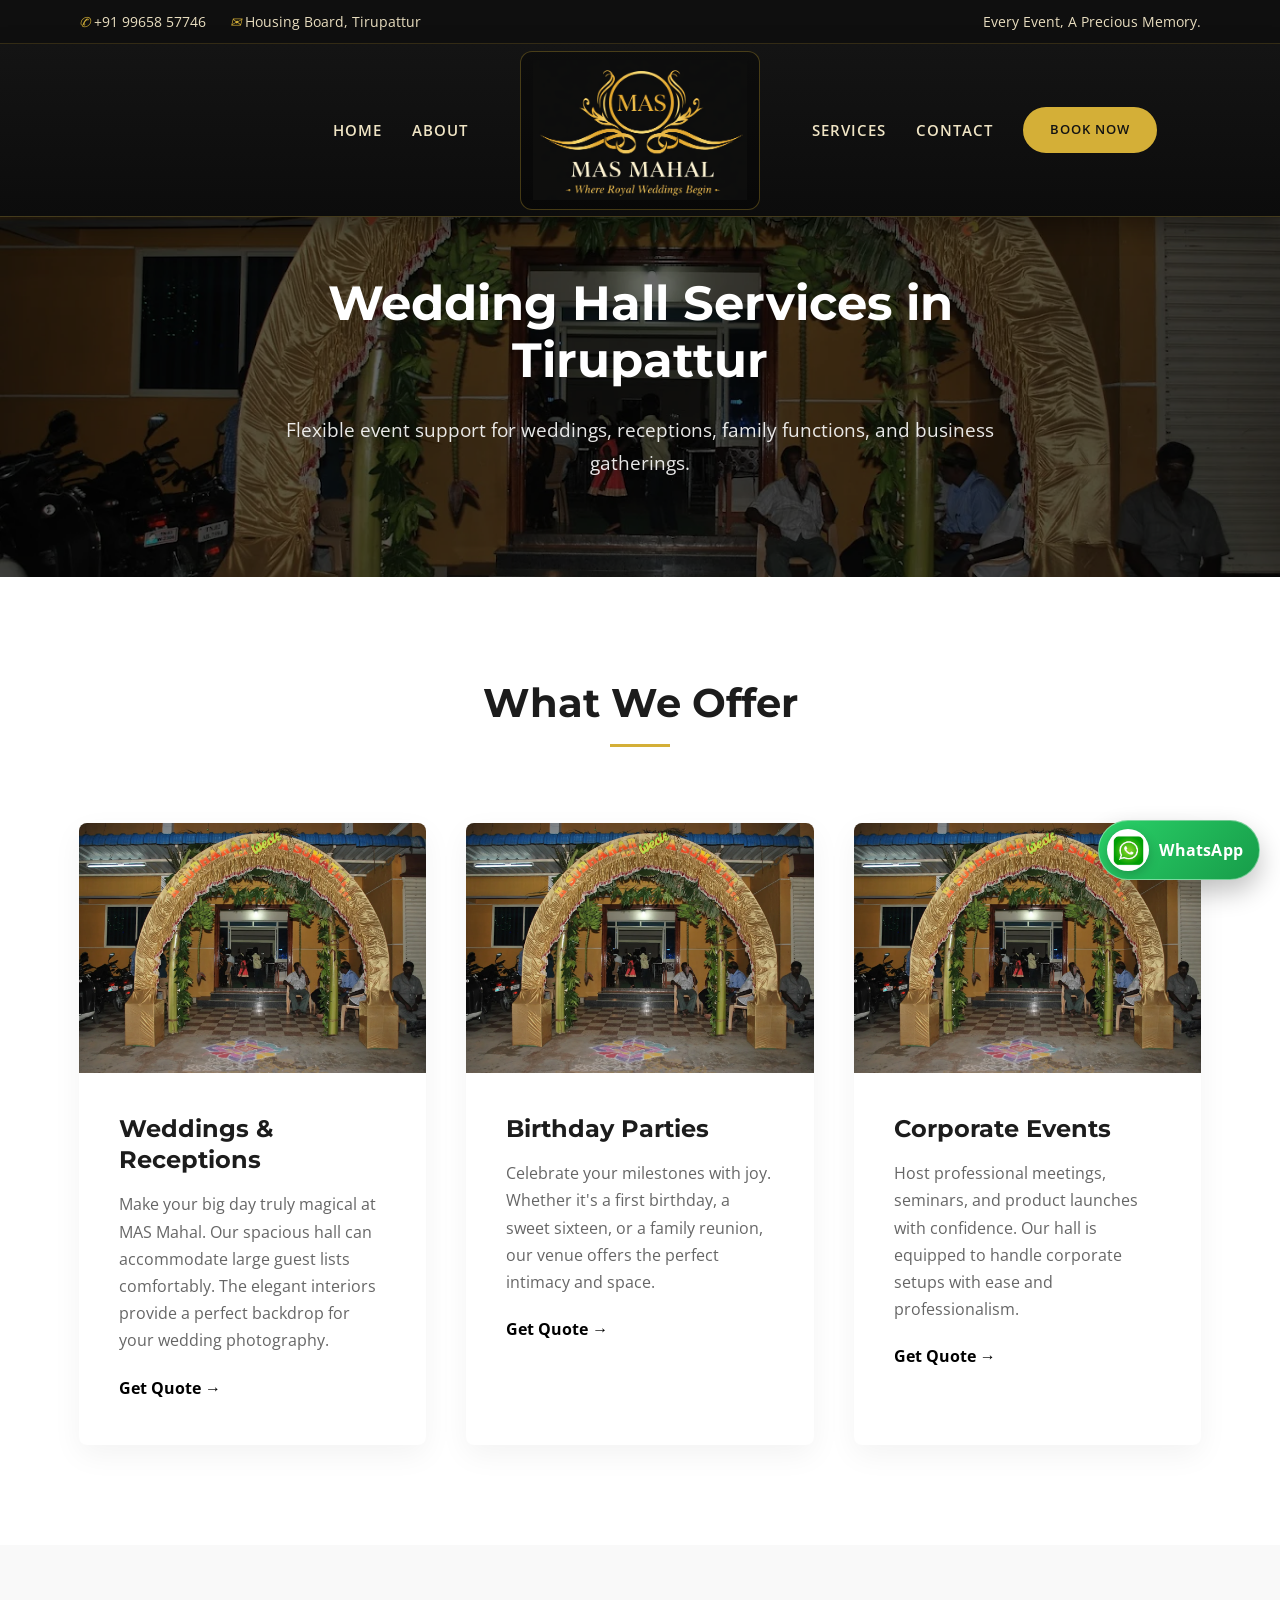
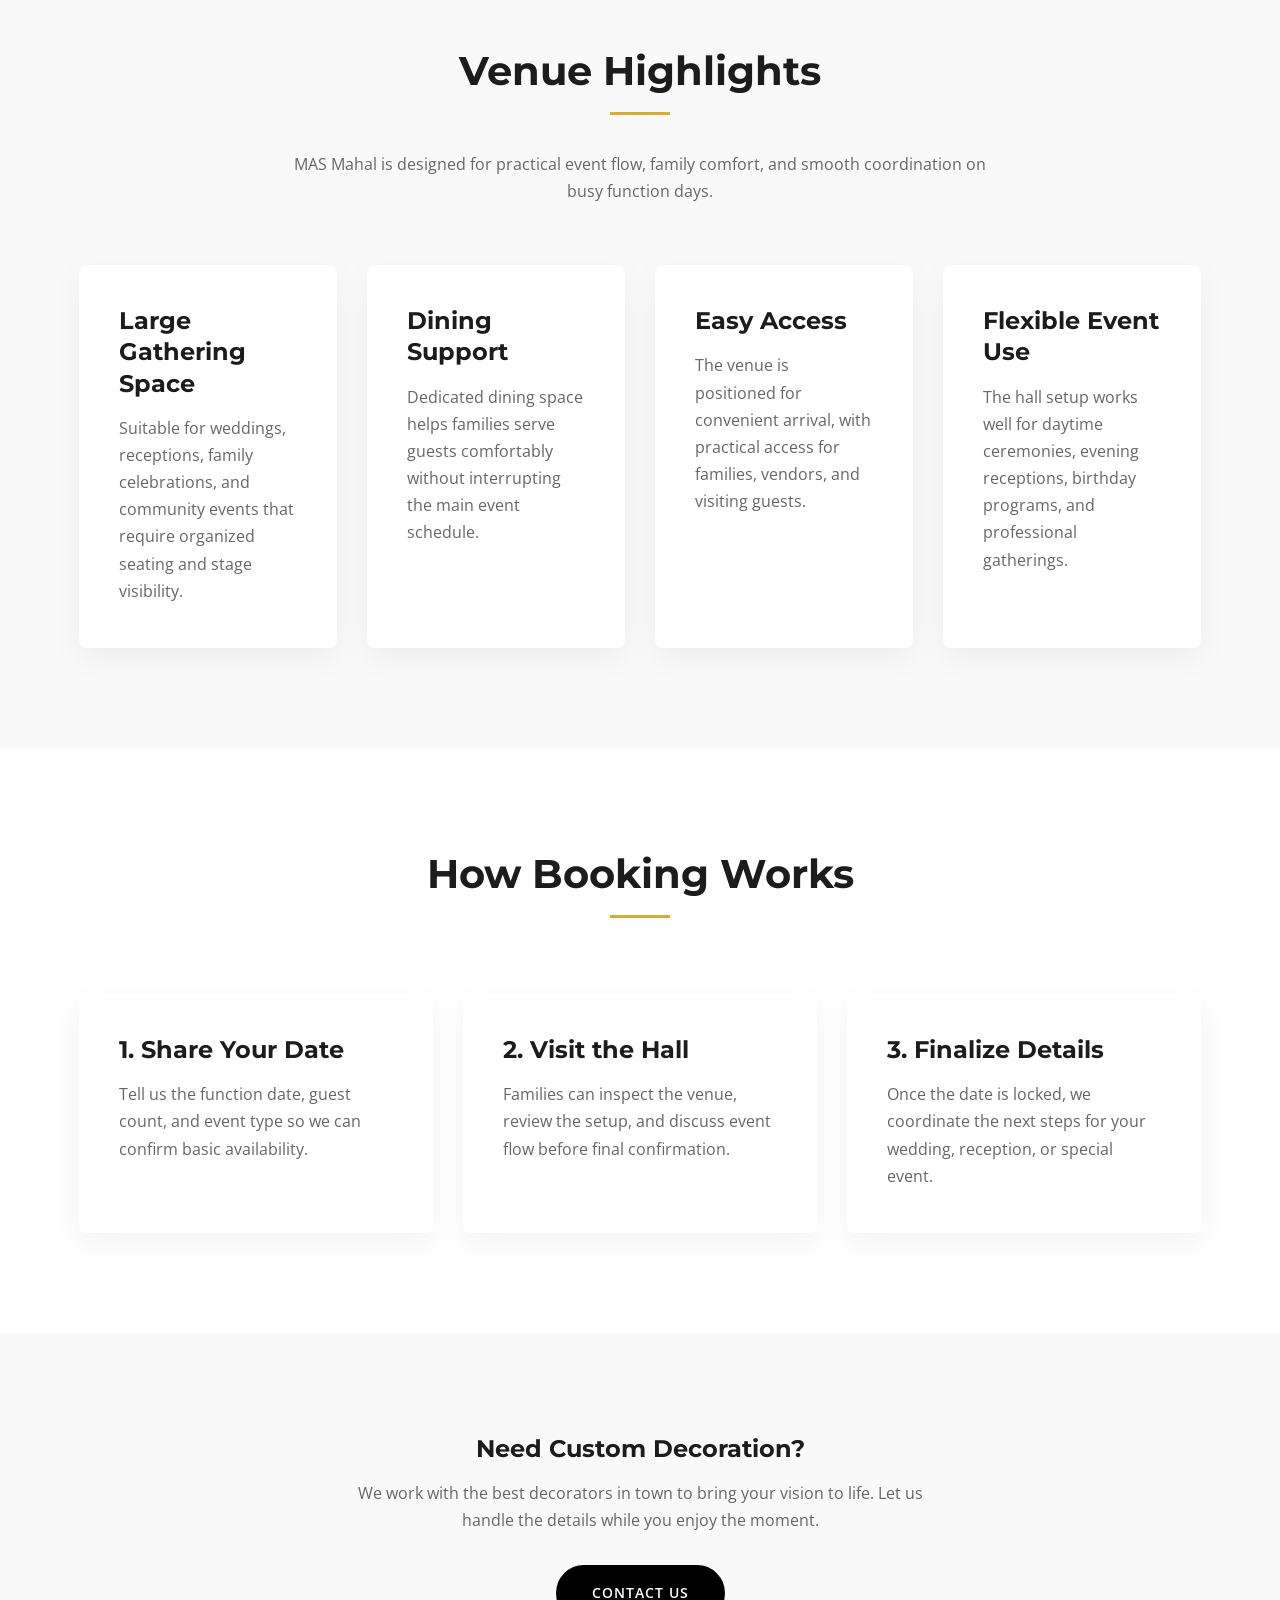
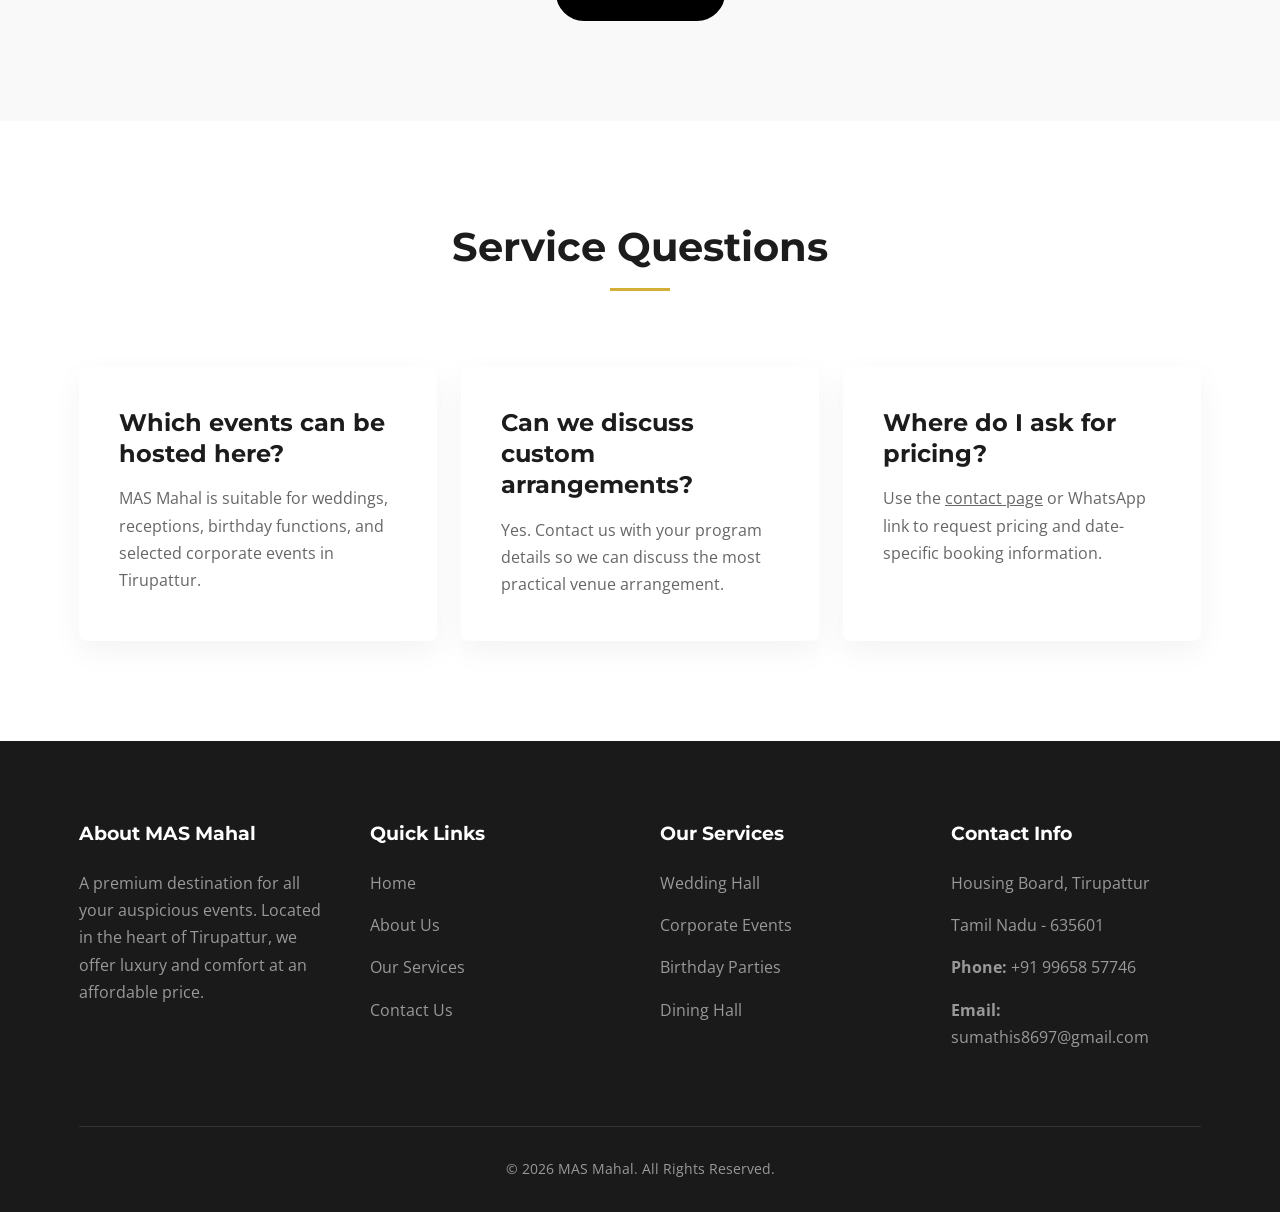
<file: services.html>
<!DOCTYPE html>
<html lang="en">

<head>
    <meta charset="UTF-8">
    <meta name="viewport" content="width=device-width, initial-scale=1.0">
        <title>Wedding Hall Services in Tirupattur | MAS Mahal</title>
    <meta name="description"
        content="Explore MAS Mahal services in Tirupattur for weddings, receptions, birthday functions, and corporate events with spacious hall access, dining support, and event-ready facilities.">
    <meta name="robots" content="index, follow, max-image-preview:large">
    <meta name="googlebot" content="index, follow, max-image-preview:large">
    <link rel="canonical" href="https://masmahal.co.in/services.html">

    <meta property="og:type" content="website">
    <meta property="og:title" content="Wedding Hall Services in Tirupattur | MAS Mahal">
    <meta property="og:description"
        content="View event services at MAS Mahal including wedding functions, reception events, birthday parties, and corporate gatherings.">
    <meta property="og:url" content="https://masmahal.co.in/services.html">
    <meta property="og:image" content="https://masmahal.co.in/assets/images/logo-new.png">
    <meta property="og:locale" content="en_IN">
    <meta property="og:site_name" content="MAS Mahal">

    <meta name="twitter:card" content="summary_large_image">
    <meta name="twitter:title" content="MAS Mahal Services | Tirupattur Event Venue">
    <meta name="twitter:description"
        content="Check our wedding and event services in Tirupattur and request a booking quote from MAS Mahal.">
    <meta name="twitter:image" content="https://masmahal.co.in/assets/images/logo-new.png">

    <script type="application/ld+json">
        {
          "@context": "https://schema.org",
          "@graph": [
            {
              "@type": "CollectionPage",
              "@id": "https://masmahal.co.in/services.html#webpage",
              "url": "https://masmahal.co.in/services.html",
              "name": "MAS Mahal Services",
              "description": "Service offerings for weddings, receptions, birthday parties, and corporate events at MAS Mahal.",
              "about": {
                "@id": "https://masmahal.co.in/#venue"
              }
            },
            {
              "@type": "EventVenue",
              "@id": "https://masmahal.co.in/#venue",
              "name": "MAS Mahal",
              "url": "https://masmahal.co.in/",
              "telephone": "+91-99658-57746",
              "email": "sumathis8697@gmail.com",
              "address": {
                "@type": "PostalAddress",
                "streetAddress": "Housing Board",
                "addressLocality": "Tirupattur",
                "addressRegion": "Tamil Nadu",
                "postalCode": "635601",
                "addressCountry": "IN"
              }
            },
            {
              "@type": "OfferCatalog",
              "name": "MAS Mahal Event Services",
              "itemListElement": [
                {
                  "@type": "Offer",
                  "itemOffered": {
                    "@type": "Service",
                    "name": "Weddings and Receptions",
                    "provider": {
                      "@id": "https://masmahal.co.in/#venue"
                    }
                  }
                },
                {
                  "@type": "Offer",
                  "itemOffered": {
                    "@type": "Service",
                    "name": "Birthday Parties",
                    "provider": {
                      "@id": "https://masmahal.co.in/#venue"
                    }
                  }
                },
                {
                  "@type": "Offer",
                  "itemOffered": {
                    "@type": "Service",
                    "name": "Corporate Events",
                    "provider": {
                      "@id": "https://masmahal.co.in/#venue"
                    }
                  }
                }
              ]
            },
            {
              "@type": "BreadcrumbList",
              "itemListElement": [
                {
                  "@type": "ListItem",
                  "position": 1,
                  "name": "Home",
                  "item": "https://masmahal.co.in/"
                },
                {
                  "@type": "ListItem",
                  "position": 2,
                  "name": "Services",
                  "item": "https://masmahal.co.in/services.html"
                }
              ]
            }
          ]
        }
    </script>

    <!-- Google Fonts -->
    <link rel="preconnect" href="https://fonts.googleapis.com">
    <link rel="preconnect" href="https://fonts.gstatic.com" crossorigin>
    <link
        href="https://fonts.googleapis.com/css2?family=Inter:wght@400;500;600&family=Playfair+Display:wght@400;600;700&display=swap"
        rel="stylesheet">
    <!-- Custom CSS -->
    <link rel="stylesheet" href="assets/css/style.css">
    <style>
        /* Mobile Menu Basic Implementation */
        .mobile-menu-btn {
            display: none;
            color: var(--secondary-color);
            font-size: 1.5rem;
            cursor: pointer;
        }

        @media(max-width: 768px) {
            .mobile-menu-btn {
                display: block;
            }
        }
    </style>
</head>

<body>

    <!-- Top Bar -->
    <div class="top-bar">
        <div class="container top-bar-content">
            <div>
                <span><i style="color:var(--secondary-color)">&#9990;</i> +91 99658 57746</span>
                <span style="margin-left: 20px"><i style="color:var(--secondary-color)">&#9993;</i> Housing Board,
                    Tirupattur</span>
            </div>
            <div>
                <!-- Social Icons or Opening Hours could go here -->
                <span>Every Event, A Precious Memory.</span>
            </div>
        </div>
    </div>

    <header>
        <div class="container">
            <nav>
                <ul class="nav-links nav-left">
                    <li><a href="/">Home</a></li>
                    <li><a href="about.html">About</a></li>
                </ul>

                <div class="logo">
                    <a href="/"><img src="./assets/images/logo.png" alt="MAS Mahal logo"></a>
                </div>

                <ul class="nav-links nav-right">
                    <li><a href="services.html">Services</a></li>
                    <li><a href="contact.html">Contact</a></li>
                    <li><a href="contact.html" class="btn" style="padding: 10px 25px; font-size: 0.8rem;">Book Now</a>
                    </li>
                </ul>

                <div class="mobile-menu-btn"
                    onclick="const menu = document.querySelector('.nav-links-mobile'); menu.style.display = menu.style.display === 'flex' ? 'none' : 'flex';">
                    &#9776;
                </div>

                <ul class="nav-links-mobile">
                    <li><a href="/">Home</a></li>
                    <li><a href="about.html">About</a></li>
                    <li><a href="services.html">Services</a></li>
                    <li><a href="contact.html">Contact</a></li>
                    <li><a href="contact.html" class="btn" style="padding: 10px 25px; font-size: 0.8rem;">Book Now</a>
                    </li>
                </ul>
            </nav>
        </div>
    </header>

<!-- Page Header -->
<section class="hero"
    style="min-height: 150px; background-image: url('assets/images/design.webp');">
    <div class="container hero-content">
        <h1>Wedding Hall Services in Tirupattur</h1>
        <p>Flexible event support for weddings, receptions, family functions, and business gatherings.</p>
    </div>
</section>

<!-- Services Grid -->
<section class="section">
    <div class="container">
        <div class="section-title">
            <h2>What We Offer</h2>
        </div>

        <div style="display: grid; grid-template-columns: repeat(auto-fit, minmax(300px, 1fr)); gap: 40px;">

            <!-- Service 1 -->
            <div class="service-card" style="padding: 0; overflow: hidden; display: flex; flex-direction: column;">
                <img src="assets/images/design.webp"
                    alt="Wedding and reception setup at MAS Mahal" style="width: 100%; height: 250px; object-fit: cover;" loading="lazy">
                <div style="padding: 40px; flex-grow: 1;">
                    <h3>Weddings & Receptions</h3>
                    <p>Make your big day truly magical at MAS Mahal. Our spacious hall can accommodate large guest lists
                        comfortably. The elegant interiors provide a perfect backdrop for your wedding photography.</p>
                    <a href="contact.html"
                        style="color: var(--primary-color); font-weight: bold; margin-top: 20px; display: inline-block;">Get
                        Quote &rarr;</a>
                </div>
            </div>

            <!-- Service 2 -->
            <div class="service-card" style="padding: 0; overflow: hidden; display: flex; flex-direction: column;">
                <img src="assets/images/design.webp"
                    alt="Birthday function celebration hall setup" style="width: 100%; height: 250px; object-fit: cover;" loading="lazy">
                <div style="padding: 40px; flex-grow: 1;">
                    <h3>Birthday Parties</h3>
                    <p>Celebrate your milestones with joy. Whether it's a first birthday, a sweet sixteen, or a family
                        reunion, our venue offers the perfect intimacy and space.</p>
                    <a href="contact.html"
                        style="color: var(--primary-color); font-weight: bold; margin-top: 20px; display: inline-block;">Get
                        Quote &rarr;</a>
                </div>
            </div>

            <!-- Service 3 -->
            <div class="service-card" style="padding: 0; overflow: hidden; display: flex; flex-direction: column;">
                <img src="assets/images/design.webp"
                    alt="Corporate event hall arrangement at MAS Mahal" style="width: 100%; height: 250px; object-fit: cover;" loading="lazy">
                <div style="padding: 40px; flex-grow: 1;">
                    <h3>Corporate Events</h3>
                    <p>Host professional meetings, seminars, and product launches with confidence. Our hall is equipped
                        to handle corporate setups with ease and professionalism.</p>
                    <a href="contact.html"
                        style="color: var(--primary-color); font-weight: bold; margin-top: 20px; display: inline-block;">Get
                        Quote &rarr;</a>
                </div>
            </div>

        </div>
    </div>
</section>

<section class="section bg-light">
    <div class="container">
        <div class="section-title">
            <h2>Venue Highlights</h2>
            <p style="max-width: 720px; margin: 20px auto 0;">MAS Mahal is designed for practical event flow, family
                comfort, and smooth coordination on busy function days.</p>
        </div>
        <div style="display: grid; grid-template-columns: repeat(auto-fit, minmax(240px, 1fr)); gap: 30px;">
            <div class="service-card">
                <h3>Large Gathering Space</h3>
                <p>Suitable for weddings, receptions, family celebrations, and community events that require organized
                    seating and stage visibility.</p>
            </div>
            <div class="service-card">
                <h3>Dining Support</h3>
                <p>Dedicated dining space helps families serve guests comfortably without interrupting the main event
                    schedule.</p>
            </div>
            <div class="service-card">
                <h3>Easy Access</h3>
                <p>The venue is positioned for convenient arrival, with practical access for families, vendors, and
                    visiting guests.</p>
            </div>
            <div class="service-card">
                <h3>Flexible Event Use</h3>
                <p>The hall setup works well for daytime ceremonies, evening receptions, birthday programs, and
                    professional gatherings.</p>
            </div>
        </div>
    </div>
</section>

<section class="section">
    <div class="container">
        <div class="section-title">
            <h2>How Booking Works</h2>
        </div>
        <div style="display: grid; grid-template-columns: repeat(auto-fit, minmax(240px, 1fr)); gap: 30px;">
            <div class="service-card">
                <h3>1. Share Your Date</h3>
                <p>Tell us the function date, guest count, and event type so we can confirm basic availability.</p>
            </div>
            <div class="service-card">
                <h3>2. Visit the Hall</h3>
                <p>Families can inspect the venue, review the setup, and discuss event flow before final confirmation.</p>
            </div>
            <div class="service-card">
                <h3>3. Finalize Details</h3>
                <p>Once the date is locked, we coordinate the next steps for your wedding, reception, or special event.</p>
            </div>
        </div>
    </div>
</section>

<!-- Additional Feature Section -->
<section class="section bg-light text-center">
    <div class="container">
        <h2>Need Custom Decoration?</h2>
        <p style="max-width: 600px; margin: 0 auto 30px;">We work with the best decorators in town to bring your vision
            to life. Let us handle the details while you enjoy the moment.</p>
        <a href="contact.html" class="btn">Contact Us</a>
    </div>
</section>

<section class="section">
    <div class="container">
        <div class="section-title">
            <h2>Service Questions</h2>
        </div>
        <div style="display: grid; grid-template-columns: repeat(auto-fit, minmax(260px, 1fr)); gap: 24px;">
            <div class="service-card">
                <h3>Which events can be hosted here?</h3>
                <p>MAS Mahal is suitable for weddings, receptions, birthday functions, and selected corporate events in
                    Tirupattur.</p>
            </div>
            <div class="service-card">
                <h3>Can we discuss custom arrangements?</h3>
                <p>Yes. Contact us with your program details so we can discuss the most practical venue arrangement.</p>
            </div>
            <div class="service-card">
                <h3>Where do I ask for pricing?</h3>
                <p>Use the <a href="contact.html" style="text-decoration: underline;">contact page</a> or WhatsApp link
                    to request pricing and date-specific booking information.</p>
            </div>
        </div>
    </div>
</section>

<footer>
    <div class="container">
        <div class="footer-grid">
            <div class="footer-col">
                <h3>About MAS Mahal</h3>
                <p>A premium destination for all your auspicious events. Located in the heart of Tirupattur, we offer
                    luxury and comfort at an affordable price.</p>
            </div>
            <div class="footer-col">
                <h3>Quick Links</h3>
                <ul>
                    <li><a href="/">Home</a></li>
                    <li><a href="about.html">About Us</a></li>
                    <li><a href="services.html">Our Services</a></li>
                    <li><a href="contact.html">Contact Us</a></li>
                </ul>
            </div>
            <div class="footer-col">
                <h3>Our Services</h3>
                <ul>
                    <li><a href="services.html">Wedding Hall</a></li>
                    <li><a href="services.html">Corporate Events</a></li>
                    <li><a href="services.html">Birthday Parties</a></li>
                    <li><a href="services.html">Dining Hall</a></li>
                </ul>
            </div>
            <div class="footer-col">
                <h3>Contact Info</h3>
                <ul>
                    <li>Housing Board, Tirupattur</li>
                    <li>Tamil Nadu - 635601</li>
                    <li><strong>Phone:</strong> +91 99658 57746</li>
                    <li><strong>Email:</strong> <a href="mailto:sumathis8697@gmail.com">sumathis8697@gmail.com</a></li>
                </ul>
            </div>
        </div>
        <div class="copyright">
            <p>&copy; <span id="current-year"></span> MAS Mahal. All Rights Reserved.</p>
        </div>
    </div>
</footer>

<a class="whatsapp-float" href="https://wa.me/919965857746?text=Hi%20MAS%20Mahal%2C%20I%20want%20to%20check%20hall%20availability."
    target="_blank" rel="noopener noreferrer" aria-label="Chat with MAS Mahal on WhatsApp">
    <span class="whatsapp-float-icon" aria-hidden="true">
        <img src="assets/images/whatsapp.jpg" alt="WhatsApp icon">
    </span>
    <span class="whatsapp-float-label">WhatsApp</span>
</a>

    <script>document.getElementById('current-year').textContent = new Date().getFullYear();</script>

</body>

</html>
</file>
<file: assets/css/style.css>
/* Fonts */
@import url('https://fonts.googleapis.com/css2?family=Montserrat:wght@300;400;500;600;700&family=Open+Sans:wght@400;600&display=swap');

:root {
    --primary-color: #000;
    /* Deep Maroon */
    --secondary-color: #D4AF37;
    /* Gold */
    --text-heading: #1c1c1c;
    /* Almost Black */
    --text-body: #666666;
    /* Gray */
    --bg-light: #f9f9f9;
    --bg-dark: #1a1a1a;
    --white: #ffffff;
    --font-heading: 'Montserrat', sans-serif;
    --font-body: 'Open Sans', sans-serif;
    --transition: all 0.3s ease;
    --header-side-gap: clamp(44px, 4vw, 76px);
}

* {
    box-sizing: border-box;
    margin: 0;
    padding: 0;
}

body {
    font-family: var(--font-body);
    color: var(--text-body);
    line-height: 1.7;
    background-color: var(--white);
    overflow-x: hidden;
}

h1,
h2,
h3,
h4,
h5,
h6 {
    font-family: var(--font-heading);
    color: var(--text-heading);
    font-weight: 700;
    margin-bottom: 1rem;
    line-height: 1.3;
}

a {
    text-decoration: none;
    color: inherit;
    transition: var(--transition);
}

ul {
    list-style: none;
}

img {
    max-width: 100%;
    display: block;
}

/* Utilities */
.container {
    width: 90%;
    max-width: 1200px;
    margin: 0 auto;
    padding: 0 15px;
}

.section {
    padding: 100px 0;
    position: relative;
    overflow: hidden;
}

.bg-light {
    background-color: var(--bg-light);
}

.text-center {
    text-align: center;
}

.btn {
    display: inline-block;
    background-color: #000;
    color: var(--white);
    padding: 14px 34px;
    font-weight: 600;
    border-radius: 50px;
    text-transform: uppercase;
    font-size: 0.9rem;
    letter-spacing: 1px;
    border: 2px solid var(--primary-color);
    cursor: pointer;
}

.btn:hover {
    background-color: transparent;
    color: var(--primary-color);
    border: 2px solid;
}

.btn-secondary {
    background-color: var(--white);
    color: var(--text-heading);
    border-color: var(--white);
}

.btn-secondary:hover {
    background-color: var(--secondary-color);
    color: var(--white);
    border-color: var(--secondary-color);
}

/* Header */
.top-bar {
    background-color: #0f0f0f;
    color: #e8ddbf;
    padding: 10px 0;
    font-size: 0.85rem;
    border-bottom: 1px solid rgba(212, 175, 55, 0.2);
    display: none;
    /* Hidden on mobile mostly, block on desktop */
}

@media (min-width: 768px) {
    .top-bar {
        display: block;
    }
}

.top-bar-content {
    display: flex;
    justify-content: space-between;
    align-items: center;
    flex-wrap: wrap;
    gap: 20px;
}

header {
    background: linear-gradient(180deg, #141414 0%, #0c0c0c 100%);
    box-shadow: 0 10px 24px rgba(0, 0, 0, 0.35);
    border-bottom: 1px solid rgba(212, 175, 55, 0.25);
    position: sticky;
    top: 0;
    z-index: 1000;
}

nav {
    display: grid;
    grid-template-columns: 1fr auto 1fr;
    align-items: center;
    min-height: 172px;
    padding: 0;
    position: relative;
}

.logo {
    grid-column: 2;
    justify-self: center;
    z-index: 2;
}

.logo a {
    display: inline-flex;
    align-items: center;
    justify-content: center;
    padding: 8px 12px;
    border-radius: 12px;
    border: 1px solid rgba(212, 175, 55, 0.3);
    background: rgba(0, 0, 0, 0.35);
}

.logo img {
    height: clamp(102px, 11vw, 148px);
    width: auto;
    max-width: none;
    object-fit: contain;
}

.nav-links {
    display: grid;
    grid-auto-flow: column;
    column-gap: 30px;
    align-items: center;
    margin: 0;
    padding: 0;
    list-style: none;
}

.nav-left {
    grid-column: 1;
    justify-self: end;
    margin-right: var(--header-side-gap);
}

.nav-right {
    grid-column: 3;
    justify-self: start;
    margin-left: var(--header-side-gap);
}

.nav-links a {
    font-weight: 600;
    font-size: 0.92rem;
    color: #f0e5c5;
    text-transform: uppercase;
    letter-spacing: 1px;
}

.nav-links a.btn {
    background-color: var(--secondary-color);
    border-color: var(--secondary-color);
    color: #131313;
    padding: 10px 24px;
}

.nav-links a:hover,
.nav-links a.active {
    color: var(--secondary-color);
}

.nav-links a.btn:hover {
    background-color: transparent;
    color: var(--secondary-color);
    border-color: var(--secondary-color);
}

.nav-links-mobile {
    display: none;
}

.nav-links-mobile a {
    font-weight: 600;
    font-size: 0.9rem;
    color: #f0e5c5;
    text-transform: uppercase;
    letter-spacing: 0.9px;
}

.nav-links-mobile a.btn {
    background-color: var(--secondary-color);
    border-color: var(--secondary-color);
    color: #131313;
}

.nav-links-mobile a.btn:hover {
    background-color: transparent;
    color: var(--secondary-color);
    border-color: var(--secondary-color);
}

/* Mobile Menu */
.mobile-menu-btn {
    display: none;
    font-size: 1.6rem;
    cursor: pointer;
    color: var(--secondary-color);
    grid-column: 3;
    justify-self: end;
}

/* Hero Section */
.hero {
    height: 40vh;
    /* Large height */
    min-height: 600px;
    background-size: cover;
    background-position: center;
    position: relative;
    display: flex;
    align-items: center;
    color: var(--white);
}

.hero::before {
    content: '';
    position: absolute;
    top: 0;
    left: 0;
    right: 0;
    bottom: 0;
    background: rgba(0, 0, 0, 0.6);
    /* Dark overlay */
    z-index: 1;
}

.hero-content {
    position: relative;
    z-index: 2;
    max-width: 800px;
    margin: 0 auto;
    text-align: center;
}

.hero h1 {
    font-size: 3rem;
    color: var(--white);
    margin-bottom: 1.5rem;
    line-height: 1.2;
}

.hero p {
    font-size: 1.2rem;
    margin-bottom: 2.5rem;
    opacity: 0.9;
}

.hero .btn:hover {
    color: var(--white);
    border-color: var(--white);
}

/* Common Section Titles */
.section-title {
    margin-bottom: 60px;
    text-align: center;
}

.section-title h2 {
    font-size: 2.5rem;
    position: relative;
    display: inline-block;
}

.section-title h2::after {
    content: '';
    display: block;
    width: 60px;
    height: 3px;
    background-color: var(--secondary-color);
    margin: 15px auto 0;
}

/* Cards (Services) */
.service-card {
    background: var(--white);
    padding: 40px;
    border-radius: 8px;
    box-shadow: 0 10px 30px rgba(0, 0, 0, 0.05);
    transition: var(--transition);
    height: 100%;
    border-bottom: 3px solid transparent;
}

.service-card:hover {
    transform: translateY(-10px);
    border-bottom-color: var(--primary-color);
}

.service-icon {
    font-size: 3rem;
    color: var(--secondary-color);
    margin-bottom: 1.5rem;
}

.service-card h3 {
    font-size: 1.5rem;
    margin-bottom: 1rem;
}

/* Feature/About Split */
.split-layout {
    display: grid;
    grid-template-columns: 1fr 1fr;
    gap: 60px;
    align-items: center;
}

.split-image img {
    border-radius: 8px;
    box-shadow: 0 20px 40px rgba(0, 0, 0, 0.1);
}

.split-content h2 {
    font-size: 2rem;
    margin-bottom: 1.5rem;
}

.split-content p {
    margin-bottom: 20px;
    font-size: 1rem;
}

/* Contact Box */
.contact-box {
    background: var(--white);
    padding: 30px;
    border-radius: 8px;
    box-shadow: 0 5px 20px rgba(0, 0, 0, 0.05);
    display: flex;
    align-items: center;
    gap: 20px;
    margin-bottom: 20px;
}

.contact-icon {
    width: 50px;
    height: 50px;
    background-color: var(--primary-color);
    color: var(--white);
    border-radius: 50%;
    display: flex;
    justify-content: center;
    align-items: center;
    font-size: 1.2rem;
    flex-shrink: 0;
}

/* Footer */
footer {
    background-color: var(--bg-dark);
    color: #999;
    padding: 80px 0 30px;
}

.footer-grid {
    display: grid;
    grid-template-columns: repeat(auto-fit, minmax(250px, 1fr));
    gap: 40px;
    margin-bottom: 60px;
}

.footer-col h3 {
    color: var(--white);
    font-size: 1.2rem;
    margin-bottom: 1.5rem;
}

.footer-col ul li {
    margin-bottom: 15px;
}

.footer-col ul li a:hover {
    color: var(--secondary-color);
    padding-left: 5px;
}

.copyright {
    text-align: center;
    border-top: 1px solid rgba(255, 255, 255, 0.1);
    padding-top: 30px;
    font-size: 0.9rem;
}

/* WhatsApp Floating Button */
.whatsapp-float {
    position: fixed;
    right: 20px;
    bottom: 20px;
    z-index: 1100;
    display: inline-flex;
    align-items: center;
    gap: 10px;
    background: linear-gradient(135deg, #2ad168, #179c49);
    color: var(--white);
    padding: 8px 16px 8px 8px;
    border-radius: 999px;
    font-weight: 700;
    font-size: 1rem;
    border: 1px solid rgba(255, 255, 255, 0.4);
    box-shadow: 0 12px 26px rgba(0, 0, 0, 0.24);
}

.whatsapp-float:hover {
    color: var(--white);
    transform: translateY(-2px) scale(1.01);
    box-shadow: 0 16px 30px rgba(0, 0, 0, 0.28);
}

.whatsapp-float-icon {
    width: 42px;
    height: 42px;
    border-radius: 50%;
    overflow: hidden;
    background: #fff;
    display: inline-flex;
    align-items: center;
    justify-content: center;
    line-height: 1;
    box-shadow: 0 4px 12px rgba(0, 0, 0, 0.2);
}

.whatsapp-float-icon img {
    width: 82%;
    height: 82%;
    object-fit: contain;
    display: block;
    border-radius: 8px;
}

.whatsapp-float-label {
    line-height: 1;
    letter-spacing: 0.2px;
}

/* Form */
input,
textarea {
    width: 100%;
    padding: 15px;
    border: 1px solid #ddd;
    border-radius: 5px;
    font-family: inherit;
    margin-bottom: 20px;
    outline: none;
    transition: var(--transition);
}

input:focus,
textarea:focus {
    border-color: var(--primary-color);
}

/* Responsive */
@media (max-width: 1200px) {
    nav {
        min-height: 154px;
        padding: 0;
    }

    .logo img {
        height: clamp(90px, 12vw, 128px);
    }

    .nav-links {
        column-gap: 20px;
    }

    .nav-left {
        margin-right: clamp(28px, 3vw, 52px);
    }

    .nav-right {
        margin-left: clamp(28px, 3vw, 52px);
    }

    .nav-links a {
        font-size: 0.84rem;
        letter-spacing: 0.8px;
    }

    .nav-links a.btn {
        padding: 9px 18px;
    }
}

@media (max-width: 768px) {
    .nav-left,
    .nav-right {
        display: none;
    }

    .mobile-menu-btn {
        display: block;
    }

    nav {
        grid-template-columns: 1fr auto 1fr;
        min-height: 96px;
        padding: 8px 0;
    }

    .logo {
        grid-column: 2;
        justify-self: center;
    }

    .logo a {
        padding: 6px 10px;
        border-radius: 10px;
    }

    .logo img {
        height: clamp(66px, 18vw, 86px);
    }

    .mobile-menu-btn {
        grid-column: 3;
        justify-self: end;
    }

    .nav-links-mobile {
        display: none;
        position: absolute;
        top: 100%;
        left: 0;
        width: 100%;
        background: #0f0f0f;
        border-top: 1px solid rgba(212, 175, 55, 0.22);
        box-shadow: 0 8px 20px rgba(0, 0, 0, 0.35);
        flex-direction: column;
        align-items: center;
        gap: 14px;
        padding: 18px 0 20px;
        list-style: none;
        margin: 0;
        z-index: 1200;
    }

    .hero h1 {
        font-size: 2.5rem;
    }

    .split-layout {
        grid-template-columns: 1fr;
    }

    .section {
        padding: 60px 0;
    }

    .top-bar {
        display: none;
    }

    .whatsapp-float {
        right: 14px;
        bottom: 14px;
        width: 58px;
        height: 58px;
        padding: 0;
        border-radius: 50%;
        justify-content: center;
    }

    .whatsapp-float-label {
        display: none;
    }

    .whatsapp-float-icon {
        width: 42px;
        height: 42px;
    }
}
</file>
